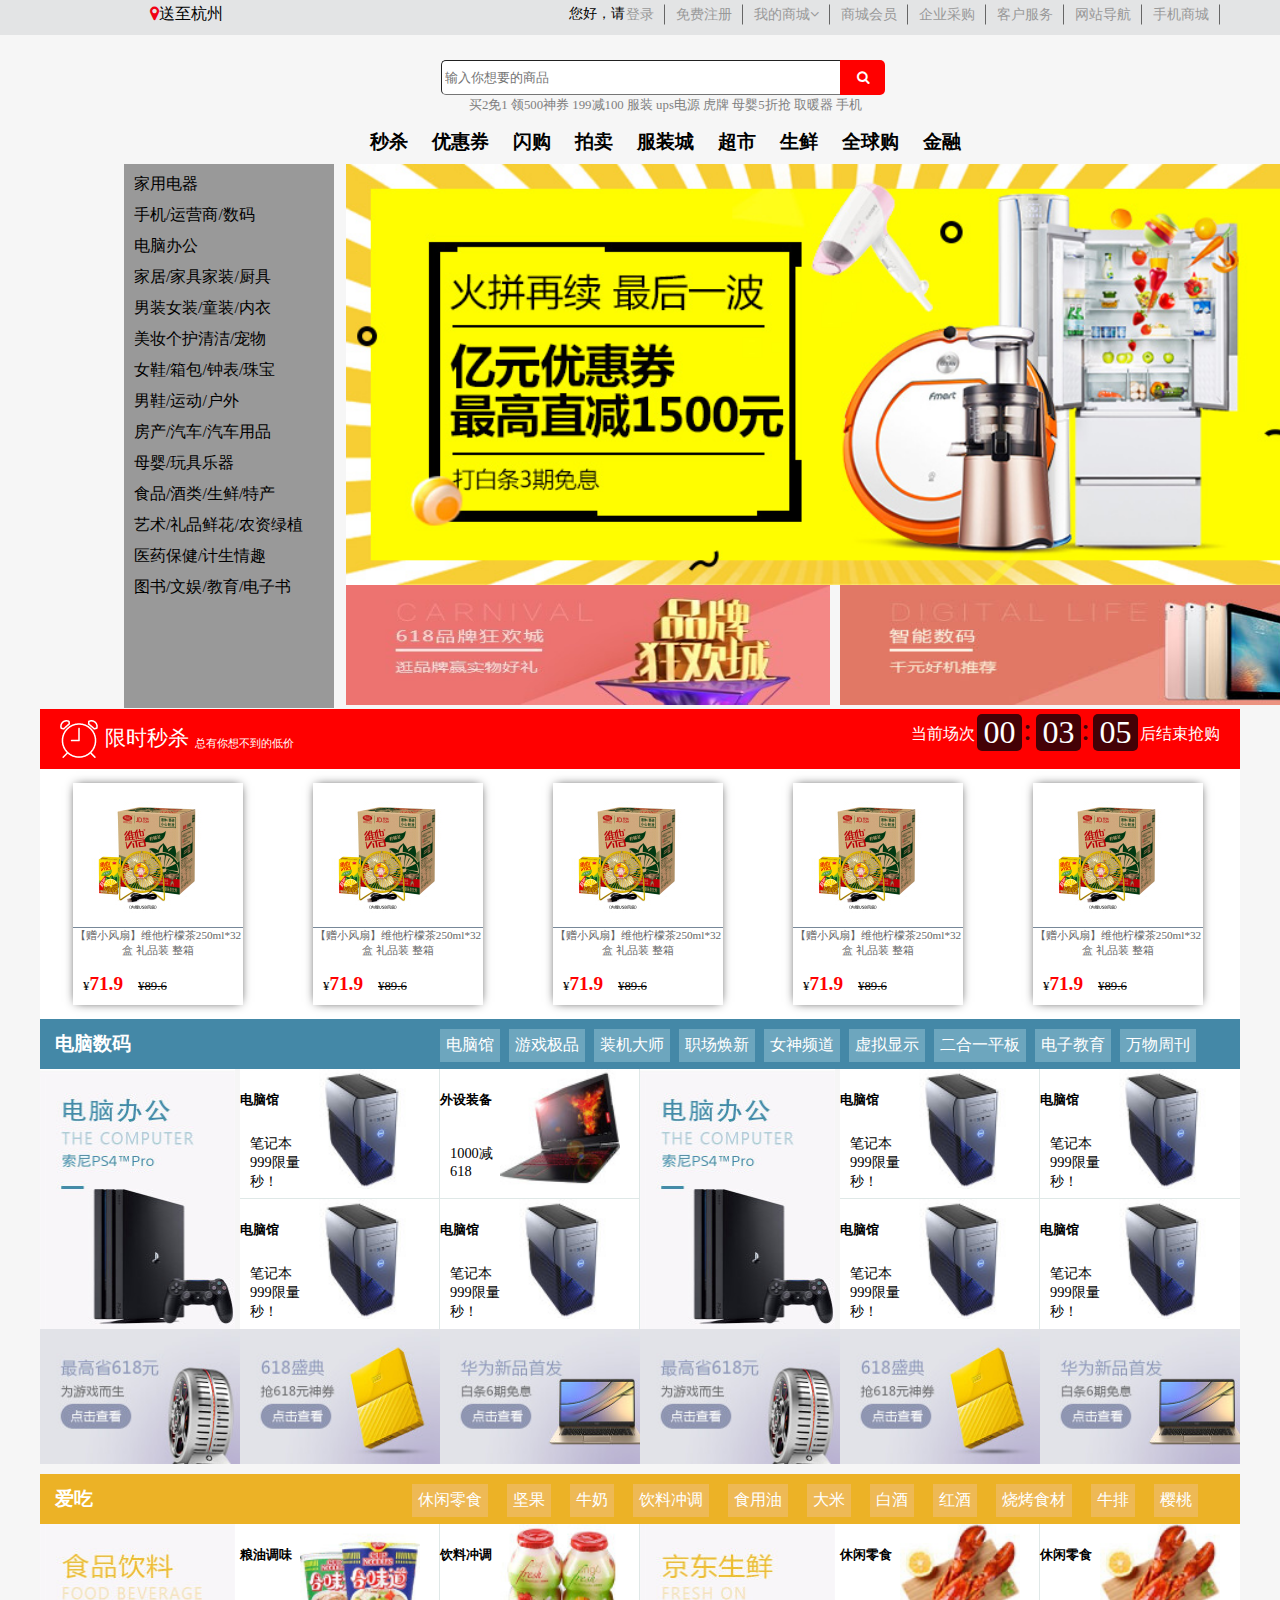
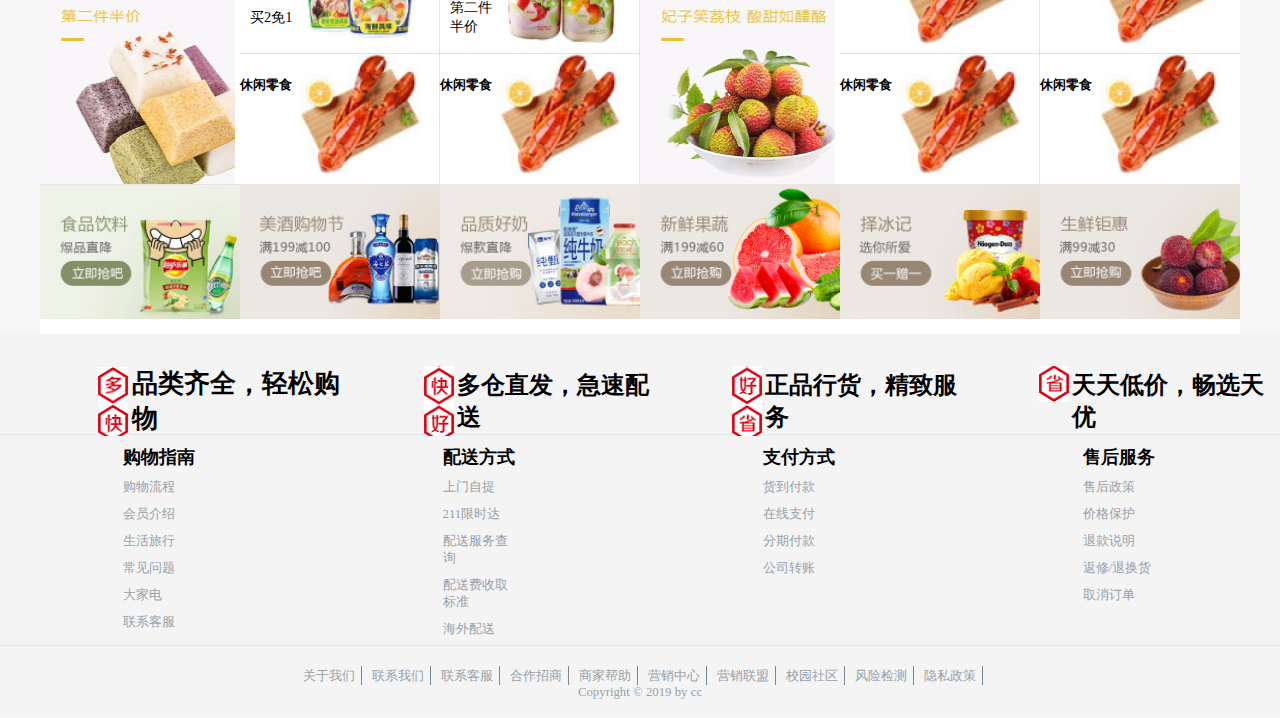
<file: myStore/index.html>
<!DOCTYPE html>
<html lang="en">

<head>
    <meta charset="UTF-8">
    <meta name="viewport" content="width=device-width, initial-scale=1.0">
    <title>首页</title>
    <link rel="stylesheet" href="./css/index.css">
    <link rel="stylesheet" href="./css/font-awesome.min.css">

</head>

<body>
        <iframe MARGINWIDTH=0 MARGINHEIGHT=0 HSPACE=0 VSPACE=0 FRAMEBORDER=0 SCROLLING=no src="./head.html" width="100%"
            height="160px"></iframe>
    <aside>
        <ul>
            <li>家用电器
                <ul>
                    <li>电视&gt;超薄电视&nbsp;全面屏电视&nbsp;4K电视</li>
                    <li>空调&gt;中央空调&nbsp;变频空调&nbsp;4K电视</li>
                    <li>电视&gt;超薄电视&nbsp;全面屏电视&nbsp;4K电视</li>
                    <li>空调&gt;中央空调&nbsp;变频空调&nbsp;4K电视</li>
                    <li>电视&gt;超薄电视&nbsp;全面屏电视&nbsp;4K电视</li>
                    <li>空调&gt;中央空调&nbsp;变频空调&nbsp;4K电视</li>
                </ul>
            </li>
            <li>手机/运营商/数码
                <ul>
                    <li>手机&gt;超薄电视&nbsp;全面屏电视&nbsp;4K电视</li>
                    <li>运营商&gt;中央空调&nbsp;变频空调&nbsp;4K电视</li>
                    <li>手机&gt;超薄电视&nbsp;全面屏电视&nbsp;4K电视</li>
                    <li>运营商&gt;中央空调&nbsp;变频空调&nbsp;4K电视</li>
                    <li>手机&gt;超薄电视&nbsp;全面屏电视&nbsp;4K电视</li>
                    <li>运营商&gt;中央空调&nbsp;变频空调&nbsp;4K电视</li>
                </ul>
            </li>
            <li>电脑办公
                <ul>
                    <li>笔记本&gt;超薄电视&nbsp;全面屏电视&nbsp;4K电视</span></li>
                    <li>台式机&gt;中央空调变频空调&nbsp;4K电视</li>
                    <li>笔记本&gt;超薄电视&nbsp;全面屏电视&nbsp;4K电视</span></li>
                    <li>台式机&gt;中央空调变频空调&nbsp;4K电视</li>
                    <li>笔记本&gt;超薄电视&nbsp;全面屏电视&nbsp;4K电视</span></li>
                    <li>台式机&gt;中央空调变频空调&nbsp;4K电视</li>
                </ul>
            </li>
            <li>家居/家具家装/厨具
                <ul>
                    <li>手机&gt;超薄电视&nbsp;全面屏电视&nbsp;4K电视</li>
                    <li>运营商&gt;中央空调&nbsp;变频空调&nbsp;4K电视</li>
                    <li>手机&gt;超薄电视&nbsp;全面屏电视&nbsp;4K电视</li>
                    <li>运营商&gt;中央空调&nbsp;变频空调&nbsp;4K电视</li>
                    <li>手机&gt;超薄电视&nbsp;全面屏电视&nbsp;4K电视</li>
                    <li>运营商&gt;中央空调&nbsp;变频空调&nbsp;4K电视</li>
                </ul>
            </li>
            <li>男装女装/童装/内衣
                <ul>
                    <li>手机&gt;超薄电视&nbsp;全面屏电视&nbsp;4K电视</li>
                    <li>运营商&gt;中央空调&nbsp;变频空调&nbsp;4K电视</li>
                    <li>手机&gt;超薄电视&nbsp;全面屏电视&nbsp;4K电视</li>
                    <li>运营商&gt;中央空调&nbsp;变频空调&nbsp;4K电视</li>
                    <li>手机&gt;超薄电视&nbsp;全面屏电视&nbsp;4K电视</li>
                    <li>运营商&gt;中央空调&nbsp;变频空调&nbsp;4K电视</li>
                </ul>
            </li>
            <li>美妆个护清洁/宠物
                <ul>
                    <li>手机&gt;超薄电视&nbsp;全面屏电视&nbsp;4K电视</li>
                    <li>运营商&gt;中央空调&nbsp;变频空调&nbsp;4K电视</li>
                    <li>手机&gt;超薄电视&nbsp;全面屏电视&nbsp;4K电视</li>
                    <li>运营商&gt;中央空调&nbsp;变频空调&nbsp;4K电视</li>
                    <li>手机&gt;超薄电视&nbsp;全面屏电视&nbsp;4K电视</li>
                    <li>运营商&gt;中央空调&nbsp;变频空调&nbsp;4K电视</li>
                </ul>
            </li>
            <li>女鞋/箱包/钟表/珠宝</li>
            <li>男鞋/运动/户外</li>
            <li>房产/汽车/汽车用品</li>
            <li>母婴/玩具乐器</li>
            <li>食品/酒类/生鲜/特产</li>
            <li>艺术/礼品鲜花/农资绿植</li>
            <li>医药保健/计生情趣</li>
            <li>图书/文娱/教育/电子书</li>
        </ul>
    </aside>
    <article class="ads">
        <section class="big_pic">
           <img src="./images/1.jpg" alt="">
           <img src="./images/2.jpg" alt="">
           <img src="./images/3.jpg" alt="">
        </section>
        <section class="small_pic">
            <img src="./images/nav_showimg1.jpg" alt="">
        </section>
        <section class="small_pic">
            <img src="./images/nav_showimg2.jpg" alt="">
        </section>
    </article>

    <article class="snap">
        <section class="sec_kill">
            <img src="./images/clock.png" alt="">
            <span>限时秒杀</span>
            <span>总有你想不到的低价</span>
            <span>当前场次</span>
            <span>后结束抢购</span>
            <span>00</span>
            <span>:</span>
            <span>03</span>
            <span>:</span>
            <span>05</span>
            
        </section>
        <section class="snap_goods">
            <img src="./images/seckill-item1.jpg" alt="">
            <p>【赠小风扇】维他柠檬茶250ml*32盒 礼品装 整箱</p>
            <p>&yen;<span>71.9</span></p><del>&yen;89.6</del>
        </section>
        <section class="snap_goods">
            <img src="./images/seckill-item1.jpg" alt="">
            <p>【赠小风扇】维他柠檬茶250ml*32盒 礼品装 整箱</p>
            <p>&yen;<span>71.9</span></p><del>&yen;89.6</del>
        </section>
        <section class="snap_goods">
            <img src="./images/seckill-item1.jpg" alt="">
            <p>【赠小风扇】维他柠檬茶250ml*32盒 礼品装 整箱</p>
            <p>&yen;<span>71.9</span></p><del>&yen;89.6</del>
        </section>
        <section class="snap_goods">
            <img src="./images/seckill-item1.jpg" alt="">
            <p>【赠小风扇】维他柠檬茶250ml*32盒 礼品装 整箱</p>
            <p>&yen;<span>71.9</span></p><del>&yen;89.6</del>
        </section>
        <section class="snap_goods">
            <img src="./images/seckill-item1.jpg" alt="">
            <p>【赠小风扇】维他柠檬茶250ml*32盒 礼品装 整箱</p>
            <p>&yen;<span>71.9</span></p><del>&yen;89.6</del>
        </section>
    </article>
    <article class="digital">
        <section class="dig_titl">
            <h3>电脑数码</h3>
            <span>电脑馆</span>
            <span>游戏极品</span>
            <span>装机大师</span>
            <span>职场焕新</span>
            <span>女神频道</span>
            <span>虚拟显示</span>
            <span>二合一平板</span>
            <span>电子教育</span>
            <span>万物周刊</span>
        </section>
        <section class="dig_goods_l">
            <img src="./images/item-computer-1.jpg" alt="">
            <div>
                <h5>电脑馆</h5>
                <img src="./images/item-computer-1-3.jpg" alt="" class="right">
                <span>笔记本999限量秒！</span>
            </div>
            <div>
                <h5>外设装备</h5>
                <img src="./images/item-computer-2.jpg" alt="" class="right">
                <span>1000减618</span>
            </div>
            <img src="./images/item-computer-1.jpg" alt="">
            <div>
                <h5>电脑馆</h5>
                <img src="./images/item-computer-1-3.jpg" alt="" class="right">
                <span>笔记本999限量秒！</span>
            </div>
            <div>
                <h5>电脑馆</h5>
                <img src="./images/item-computer-1-3.jpg" alt="" class="right">
                <span>笔记本999限量秒！</span>
            </div>
            <div>
                <h5>电脑馆</h5>
                <img src="./images/item-computer-1-3.jpg" alt="" class="right">
                <span>笔记本999限量秒！</span>
            </div>
            <div>
                <h5>电脑馆</h5>
                <img src="./images/item-computer-1-3.jpg" alt="" class="right">
                <span>笔记本999限量秒！</span>
            </div>
            <div>
                <h5>电脑馆</h5>
                <img src="./images/item-computer-1-3.jpg" alt="" class="right">
                <span>笔记本999限量秒！</span>
            </div>
            <div>
                <h5>电脑馆</h5>
                <img src="./images/item-computer-1-3.jpg" alt="" class="right">
                <span>笔记本999限量秒！</span>
            </div>
            <img src="./images/item-computer-1-6.jpg" alt="">
            <img src="./images/item-computer-1-7.jpg" alt="">
            <img src="./images/item-computer-1-8.jpg" alt="">
            <img src="./images/item-computer-1-6.jpg" alt="">
            <img src="./images/item-computer-1-7.jpg" alt="">
            <img src="./images/item-computer-1-8.jpg" alt="">
        </section>
    </article>
    <article class="digital" id="loveEat">
        <section class="dig_titl" id="eat">
            <h3>爱吃</h3>
            <span>休闲零食</span>
            <span>坚果</span>
            <span>牛奶</span>
            <span>饮料冲调</span>
            <span>食用油</span>
            <span>大米</span>
            <span>白酒</span>
            <span>红酒</span>
            <span>烧烤食材</span>
            <span>牛排</span>
            <span>樱桃</span>
        </section>
        <section class="dig_goods_l">
            <img src="./images/item-eat-1-1.jpg" alt="">
            <div>
                <h5>粮油调味</h5>
                <img src="./images/item-eat-1-2.jpg" alt="" class="right">
                <span>买2免1</span>
            </div>
            <div>
                <h5>饮料冲调</h5>
                <img src="./images/item-eat-1-3.jpg" alt="" class="right">
                <span>第二件半价</span>
            </div>
            <img src="./images/item-eat-2-1.jpg" alt="">
            <div>
                <h5>休闲零食</h5>
                <img src="./images/item-eat-2-2.jpg" alt="" class="right">
            </div>
            <div>
                <h5>休闲零食</h5>
                <img src="./images/item-eat-2-2.jpg" alt="" class="right">
                
            </div>
            <div>
                <h5>休闲零食</h5>
                <img src="./images/item-eat-2-2.jpg" alt="" class="right">
                
            </div>
            <div>
                <h5>休闲零食</h5>
                <img src="./images/item-eat-2-2.jpg" alt="" class="right">
                
            </div>
            <div>
                <h5>休闲零食</h5>
                <img src="./images/item-eat-2-2.jpg" alt="" class="right">
               
            </div>
            <div>
                <h5>休闲零食</h5>
                <img src="./images/item-eat-2-2.jpg" alt="" class="right">
                
            </div>
            <img src="./images/item-eat-1-6.jpg" alt="">
            <img src="./images/item-eat-1-7.jpg" alt="">
            <img src="./images/item-eat-1-8.jpg" alt="">
            <img src="./images/item-eat-2-6.jpg" alt="">
            <img src="./images/item-eat-2-7.jpg" alt="">
            <img src="./images/item-eat-2-8.jpg" alt="">
        </section>
    </article>
    <div class="footer">
        <iframe MARGINWIDTH=0 MARGINHEIGHT=0 HSPACE=0 VSPACE=0 FRAMEBORDER=0 SCROLLING=no src="./footer.html"
            width="100%" height="380px"></iframe>
    </div>
</body>

</html>
</file>
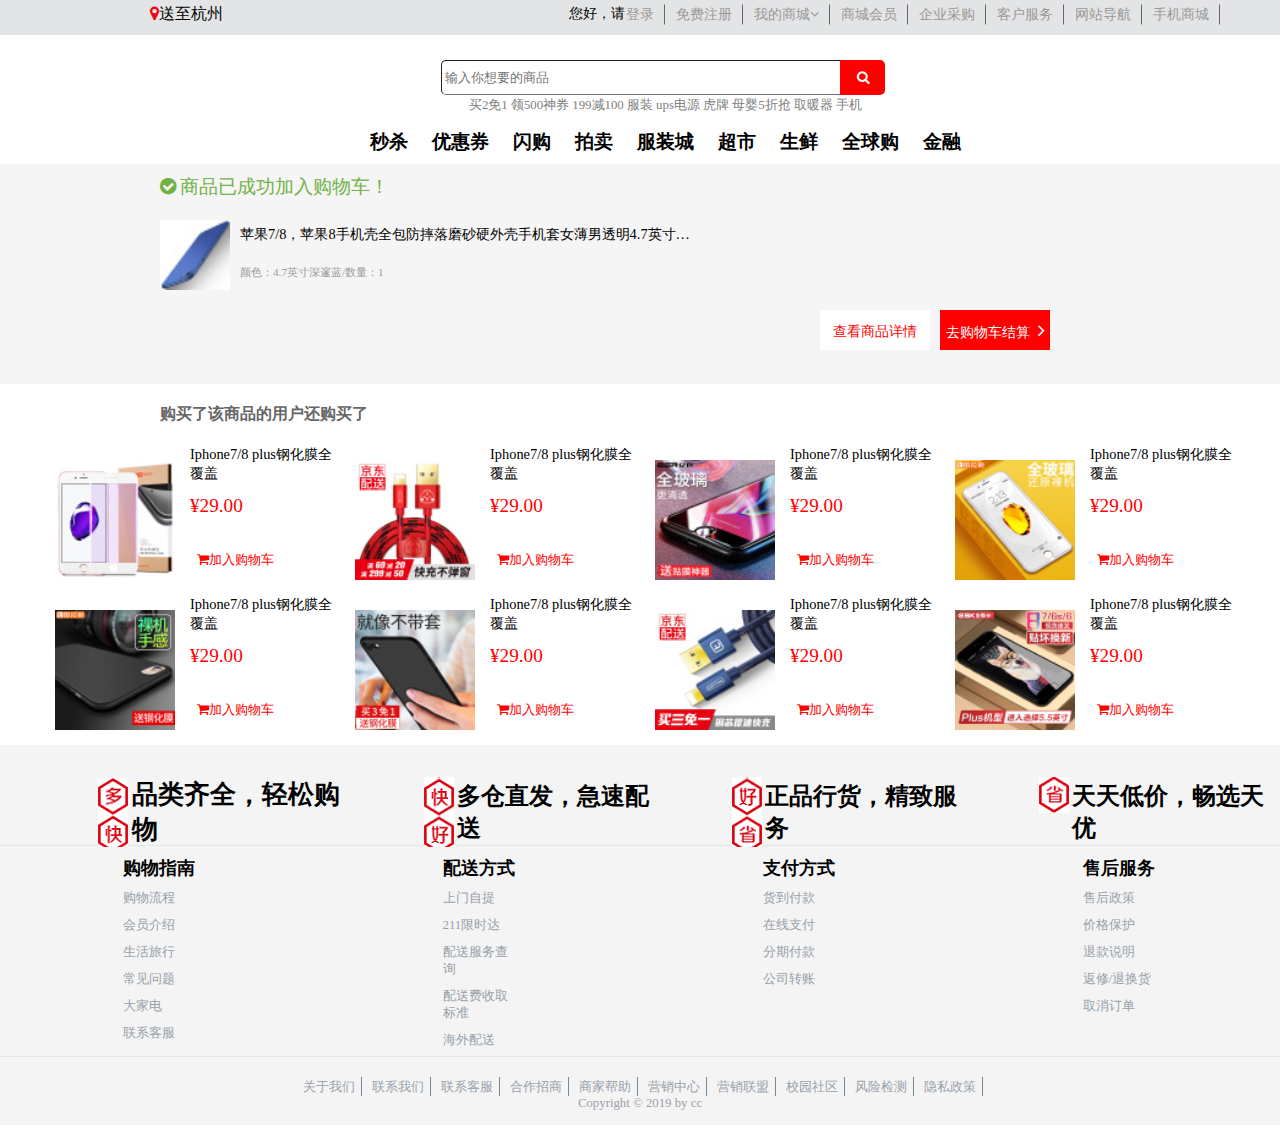
<file: myStore/cart.html>
<!DOCTYPE html>
<html lang="en">

<head>
    <meta charset="UTF-8">
    <meta name="viewport" content="width=device-width, initial-scale=1.0">
    <title>购物车</title>
    <link rel="stylesheet" href="./css/cart.css">
    <link rel="stylesheet" href="./css/font-awesome.min.css">
</head>

<body>
    <iframe MARGINWIDTH=0 MARGINHEIGHT=0 HSPACE=0 VSPACE=0 FRAMEBORDER=0 SCROLLING=no src="./head.html" width="100%"
            height="160px"></iframe>
    <article>
        <section class="success">
            <p>
                <i class="fa fa-check-circle"></i>
                <span>商品已成功加入购物车！</span>
            </p>

            <div>
                <img src="./images/search/1.jpg" alt="">
                <span>苹果7/8，苹果8手机壳全包防摔落磨砂硬外壳手机套女薄男透明4.7英寸-深邃蓝</span>
                <span>颜色：4.7英寸深邃蓝/数量：1</span>
            </div>
            <div class="settlement">
                <a href="./details.html">
                    <button class="details">查看商品详情</button>
                </a>
                <a href="./onlinePay.html"><button class="pay">去购物车结算<i class="fa fa-angle-right fa-2x"></i></button></a>
            </div>
        </section>
        <section class="cart_ads">
            <p>购买了该商品的用户还购买了</p>
            <div class="goods">
                <div>
                    <img src="./images/other_buy/1.jpg" alt="">
                    <span>Iphone7/8 plus钢化膜全覆盖</span>
                    <span>&yen;29.00</span>
                    <button><i class="fa fa-shopping-cart"></i>加入购物车</button>
                </div>
                <div>
                    <img src="./images/other_buy/2.jpg" alt="">
                    <span>Iphone7/8 plus钢化膜全覆盖</span>
                    <span>&yen;29.00</span>
                    <button><i class="fa fa-shopping-cart"></i>加入购物车</button>
                </div>
                <div>
                    <img src="./images/other_buy/3.jpg" alt="">
                    <span>Iphone7/8 plus钢化膜全覆盖</span>
                    <span>&yen;29.00</span>
                    <button><i class="fa fa-shopping-cart"></i>加入购物车</button>
                </div>
                <div>
                    <img src="./images/other_buy/4.jpg" alt="">
                    <span>Iphone7/8 plus钢化膜全覆盖</span>
                    <span>&yen;29.00</span>
                    <button><i class="fa fa-shopping-cart"></i>加入购物车</button>
                </div>
                <div>
                    <img src="./images/other_buy/5.jpg" alt="">
                    <span>Iphone7/8 plus钢化膜全覆盖</span>
                    <span>&yen;29.00</span>
                    <button><i class="fa fa-shopping-cart"></i>加入购物车</button>
                </div>
                <div>
                    <img src="./images/other_buy/6.jpg" alt="">
                    <span>Iphone7/8 plus钢化膜全覆盖</span>
                    <span>&yen;29.00</span>
                    <button><i class="fa fa-shopping-cart"></i>加入购物车</button>
                </div>
                <div>
                    <img src="./images/other_buy/7.jpg" alt="">
                    <span>Iphone7/8 plus钢化膜全覆盖</span>
                    <span>&yen;29.00</span>
                    <button><i class="fa fa-shopping-cart"></i>加入购物车</button>
                </div>
                <div>
                    <img src="./images/other_buy/8.jpg" alt="">
                    <span>Iphone7/8 plus钢化膜全覆盖</span>
                    <span>&yen;29.00</span>
                    <button><i class="fa fa-shopping-cart"></i>加入购物车</button>
                </div>
            </div>
        </section>
    </article>
    <div class="footer">
        <iframe MARGINWIDTH=0 MARGINHEIGHT=0 HSPACE=0 VSPACE=0 FRAMEBORDER=0 SCROLLING=no src="./footer.html"
            width="100%" height="380px"></iframe>
    </div>
</body>

</html>
</file>
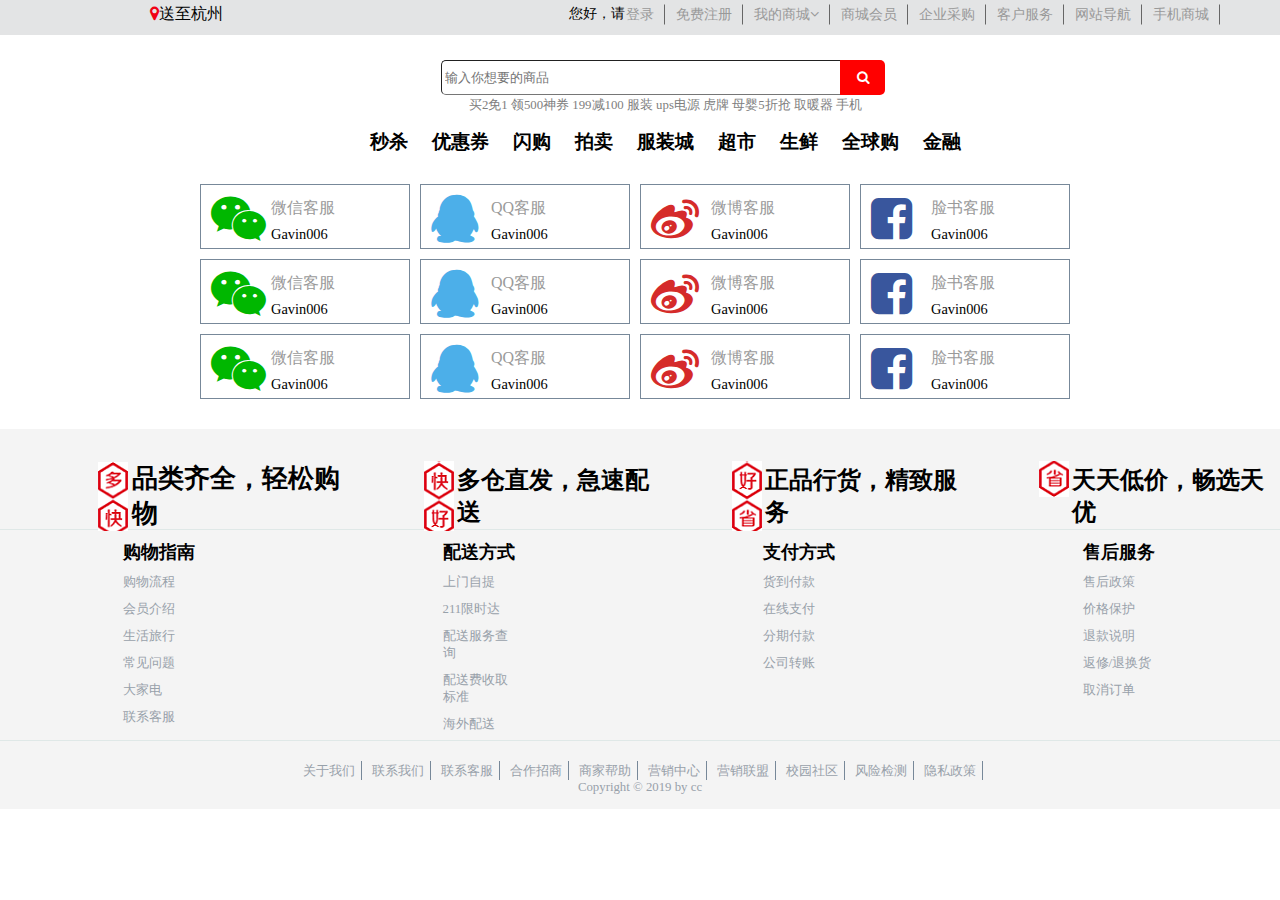
<file: myStore/CustomerService.html>
<!DOCTYPE html>
<html lang="en">
<head>
    <meta charset="UTF-8">
    <meta name="viewport" content="width=device-width, initial-scale=1.0">
    <title>客户服务</title>
    <link rel="stylesheet" href="./css/customerServise.css">
    <link rel="stylesheet" href="./css/font-awesome.min.css">
</head>
<body>
    <iframe MARGINWIDTH=0 MARGINHEIGHT=0 HSPACE=0 VSPACE=0 FRAMEBORDER=0 SCROLLING=no src="./head.html" width="100%"
            height="160px"></iframe>
    <article>
        <section>
            <i class="fa fa-weixin fa-3x"></i>
            <span>微信客服</span>
            <span>Gavin006</span>
        </section>
        <section>
            <i class="fa fa-qq fa-3x"></i>
            <span>QQ客服</span>
            <span>Gavin006</span>
        </section>
        <section>
            <i class="fa fa-weibo fa-3x"></i>
            <span>微博客服</span>
            <span>Gavin006</span>
        </section>
        <section>
            <i class="fa fa-facebook-square fa-3x"></i>
            <span>脸书客服</span>
            <span>Gavin006</span>
        </section>
        <section>
            <i class="fa fa-weixin fa-3x"></i>
            <span>微信客服</span>
            <span>Gavin006</span>
        </section>
        <section>
            <i class="fa fa-qq fa-3x"></i>
            <span>QQ客服</span>
            <span>Gavin006</span>
        </section>
        <section>
            <i class="fa fa-weibo fa-3x"></i>
            <span>微博客服</span>
            <span>Gavin006</span>
        </section>
        <section>
            <i class="fa fa-facebook-square fa-3x"></i>
            <span>脸书客服</span>
            <span>Gavin006</span>
        </section>
        <section>
            <i class="fa fa-weixin fa-3x"></i>
            <span>微信客服</span>
            <span>Gavin006</span>
        </section>
        <section>
            <i class="fa fa-qq fa-3x"></i>
            <span>QQ客服</span>
            <span>Gavin006</span>
        </section>
        <section>
            <i class="fa fa-weibo fa-3x"></i>
            <span>微博客服</span>
            <span>Gavin006</span>
        </section>
        <section>
            <i class="fa fa-facebook-square fa-3x"></i>
            <span>脸书客服</span>
            <span>Gavin006</span>
        </section>
    </article>
    <div class="footer">
        <iframe MARGINWIDTH=0 MARGINHEIGHT=0 HSPACE=0 VSPACE=0 FRAMEBORDER=0 SCROLLING=no src="./footer.html" width="100%"  height="380px"></iframe>
    </div>
</body>
</html>
</file>
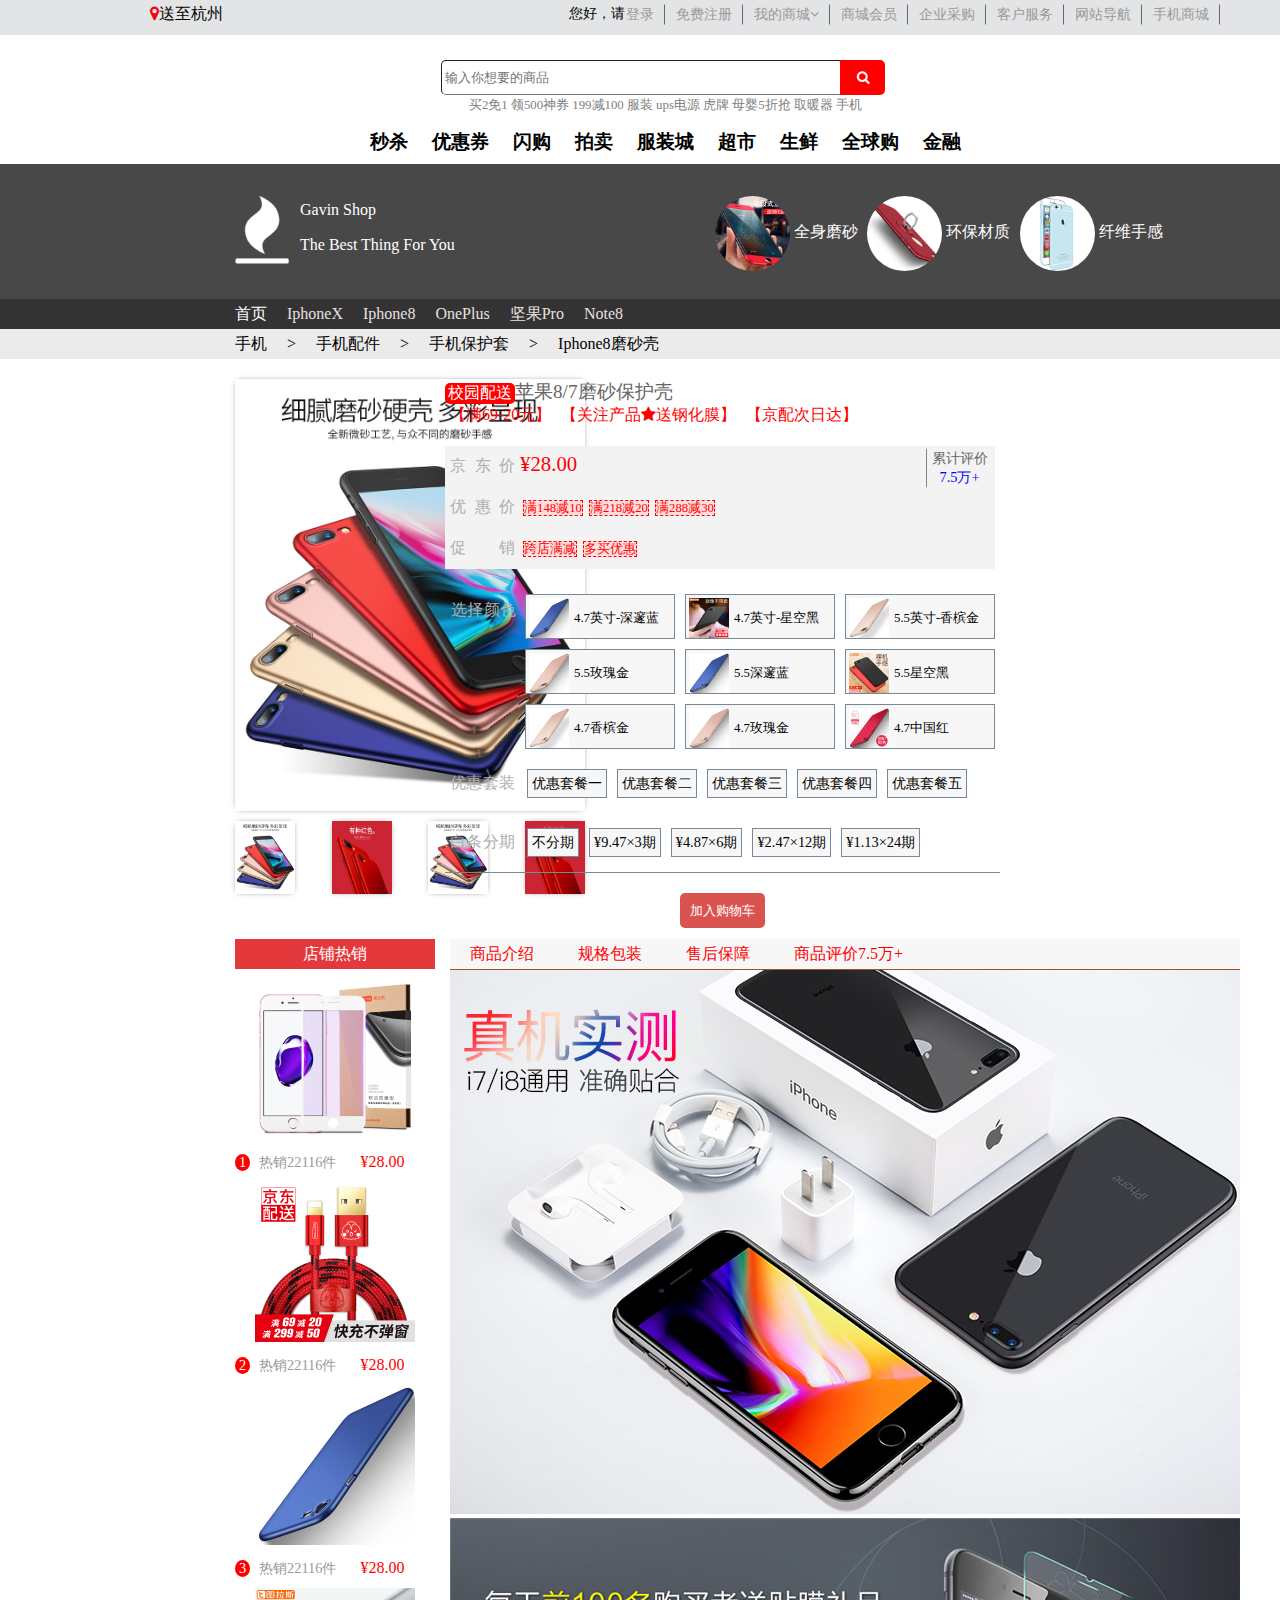
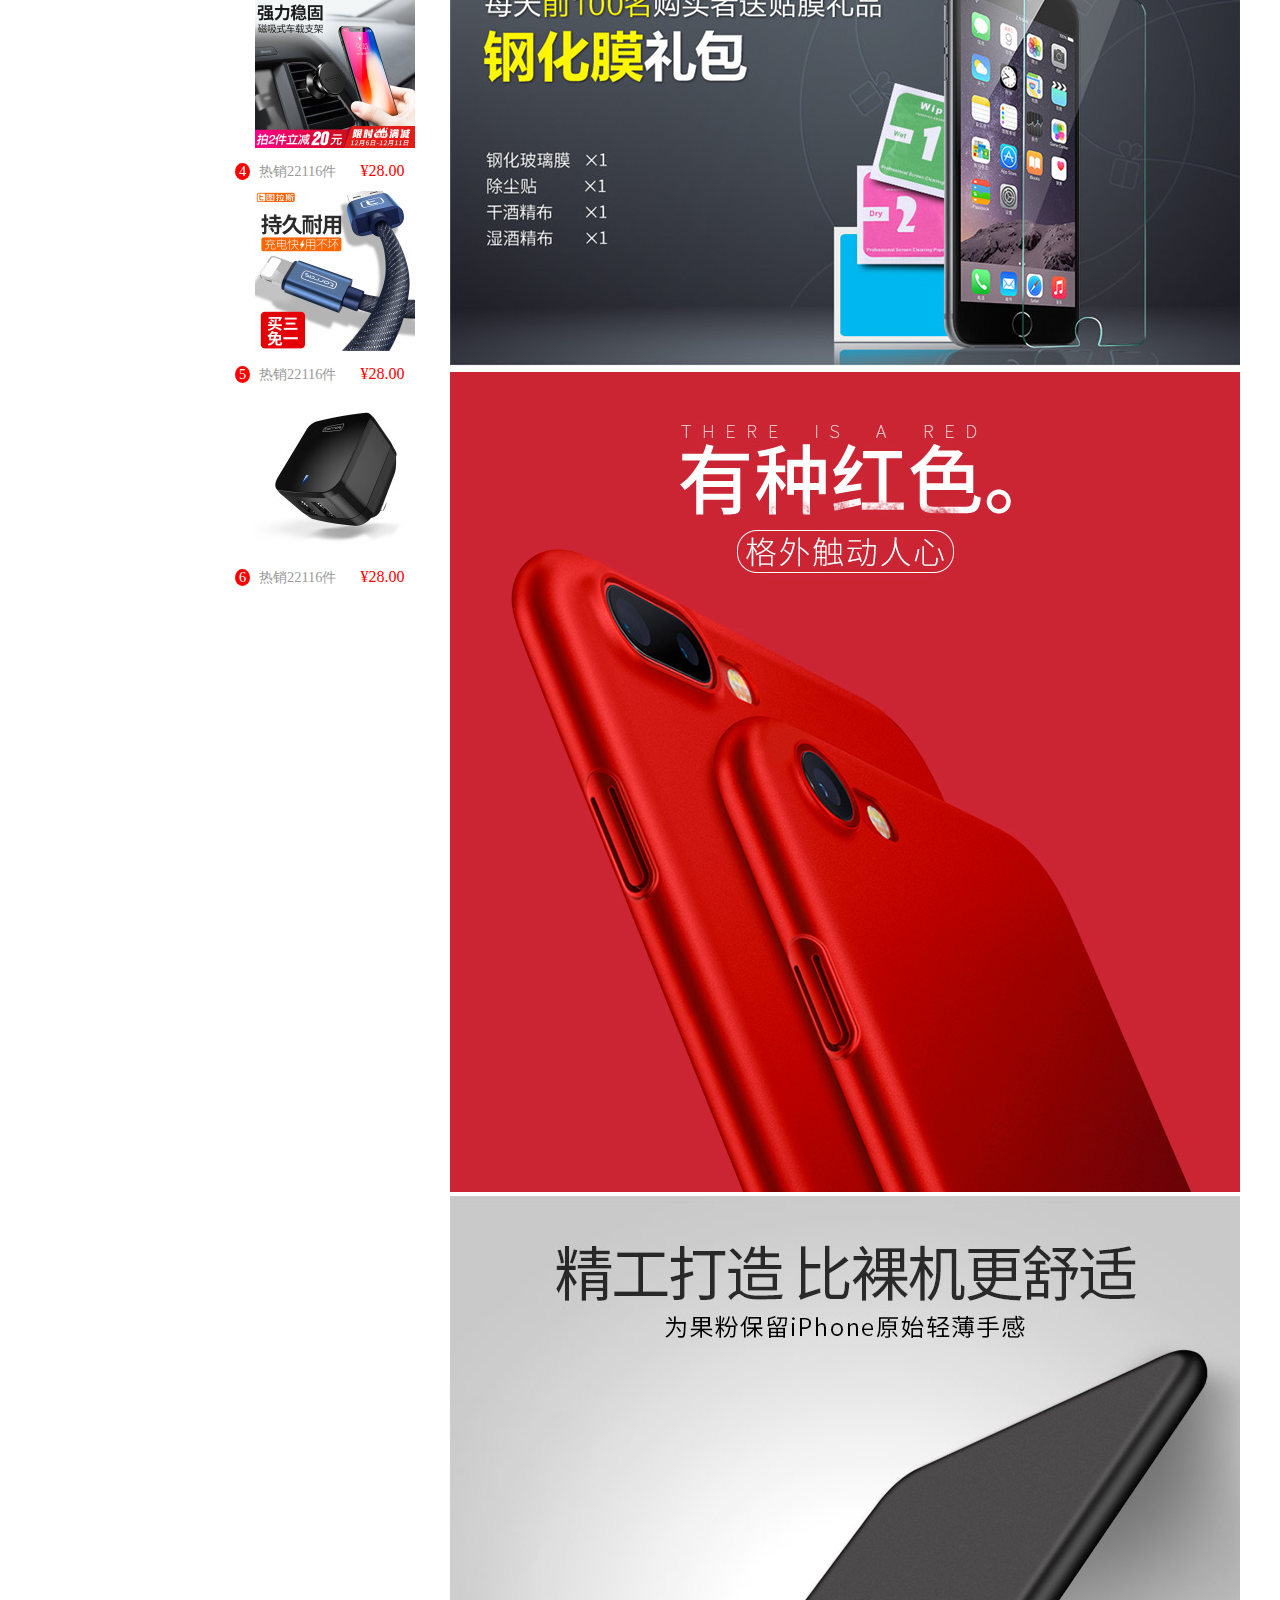
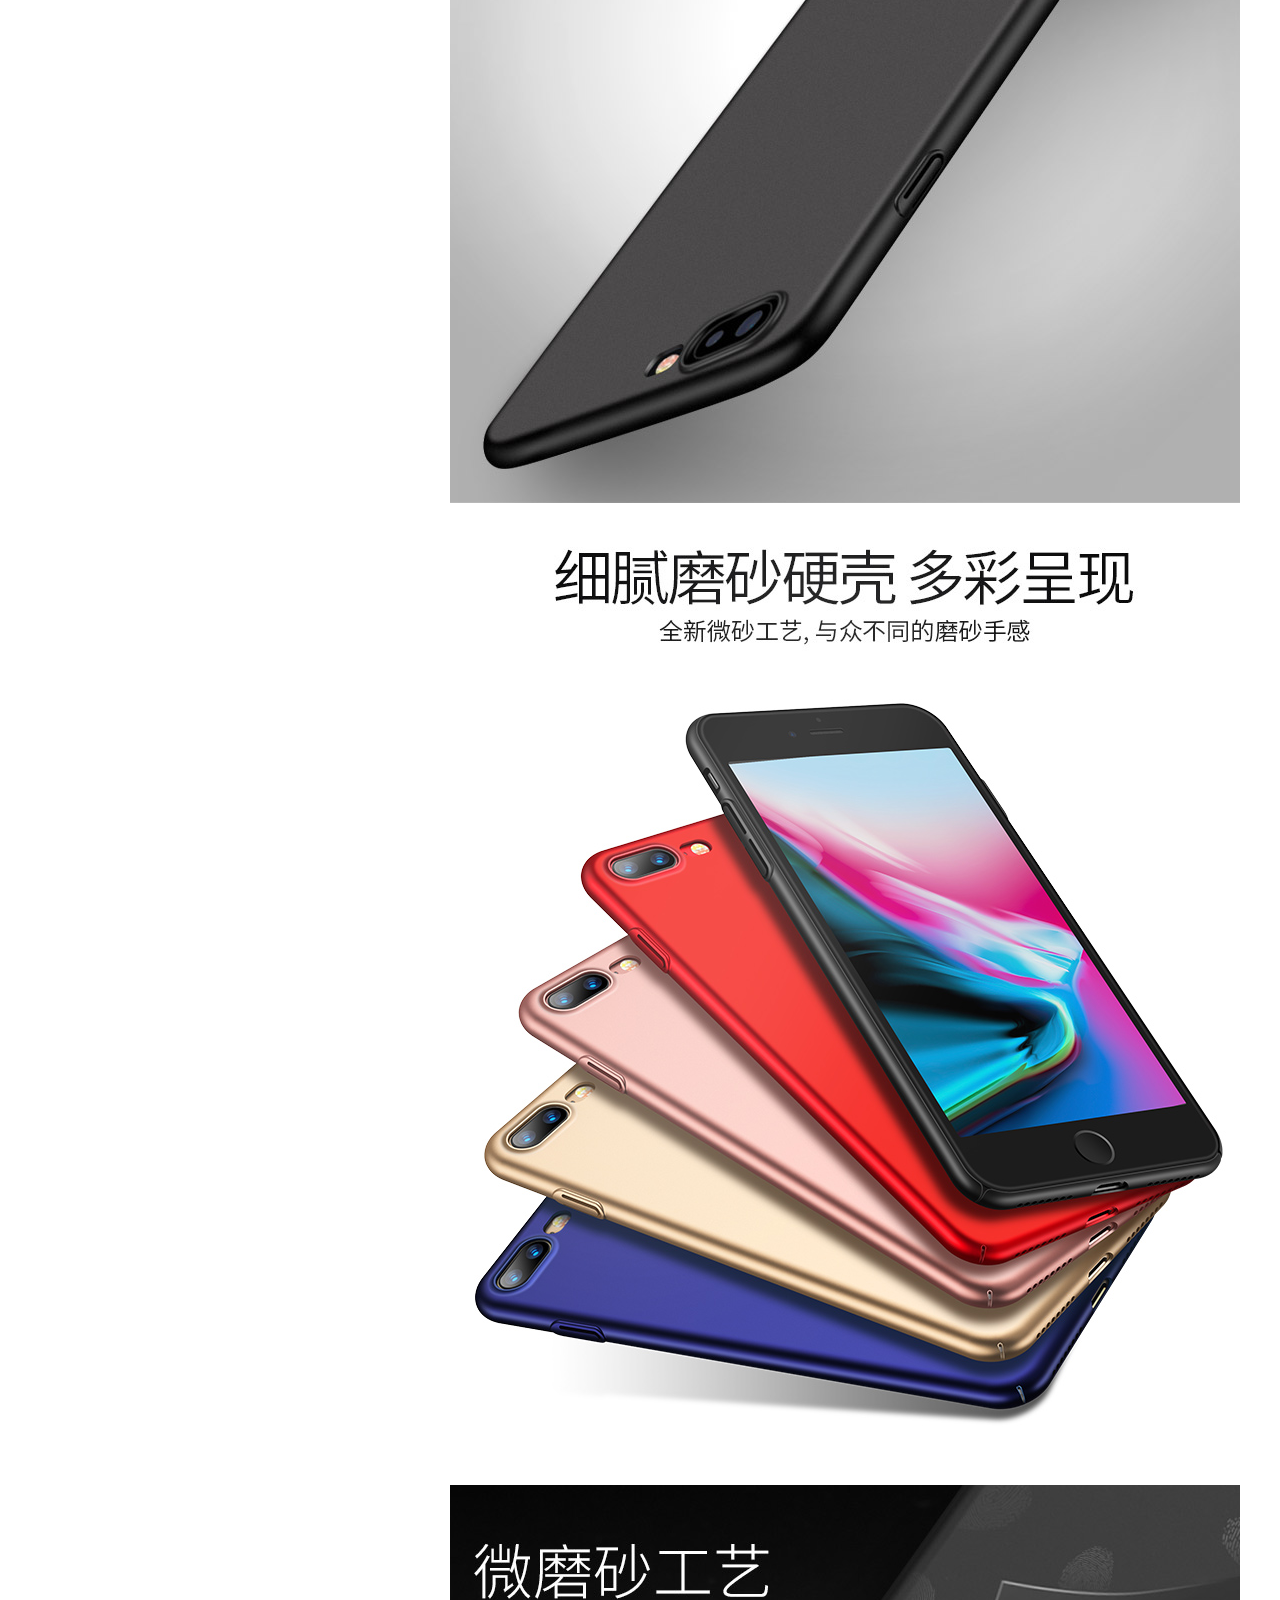
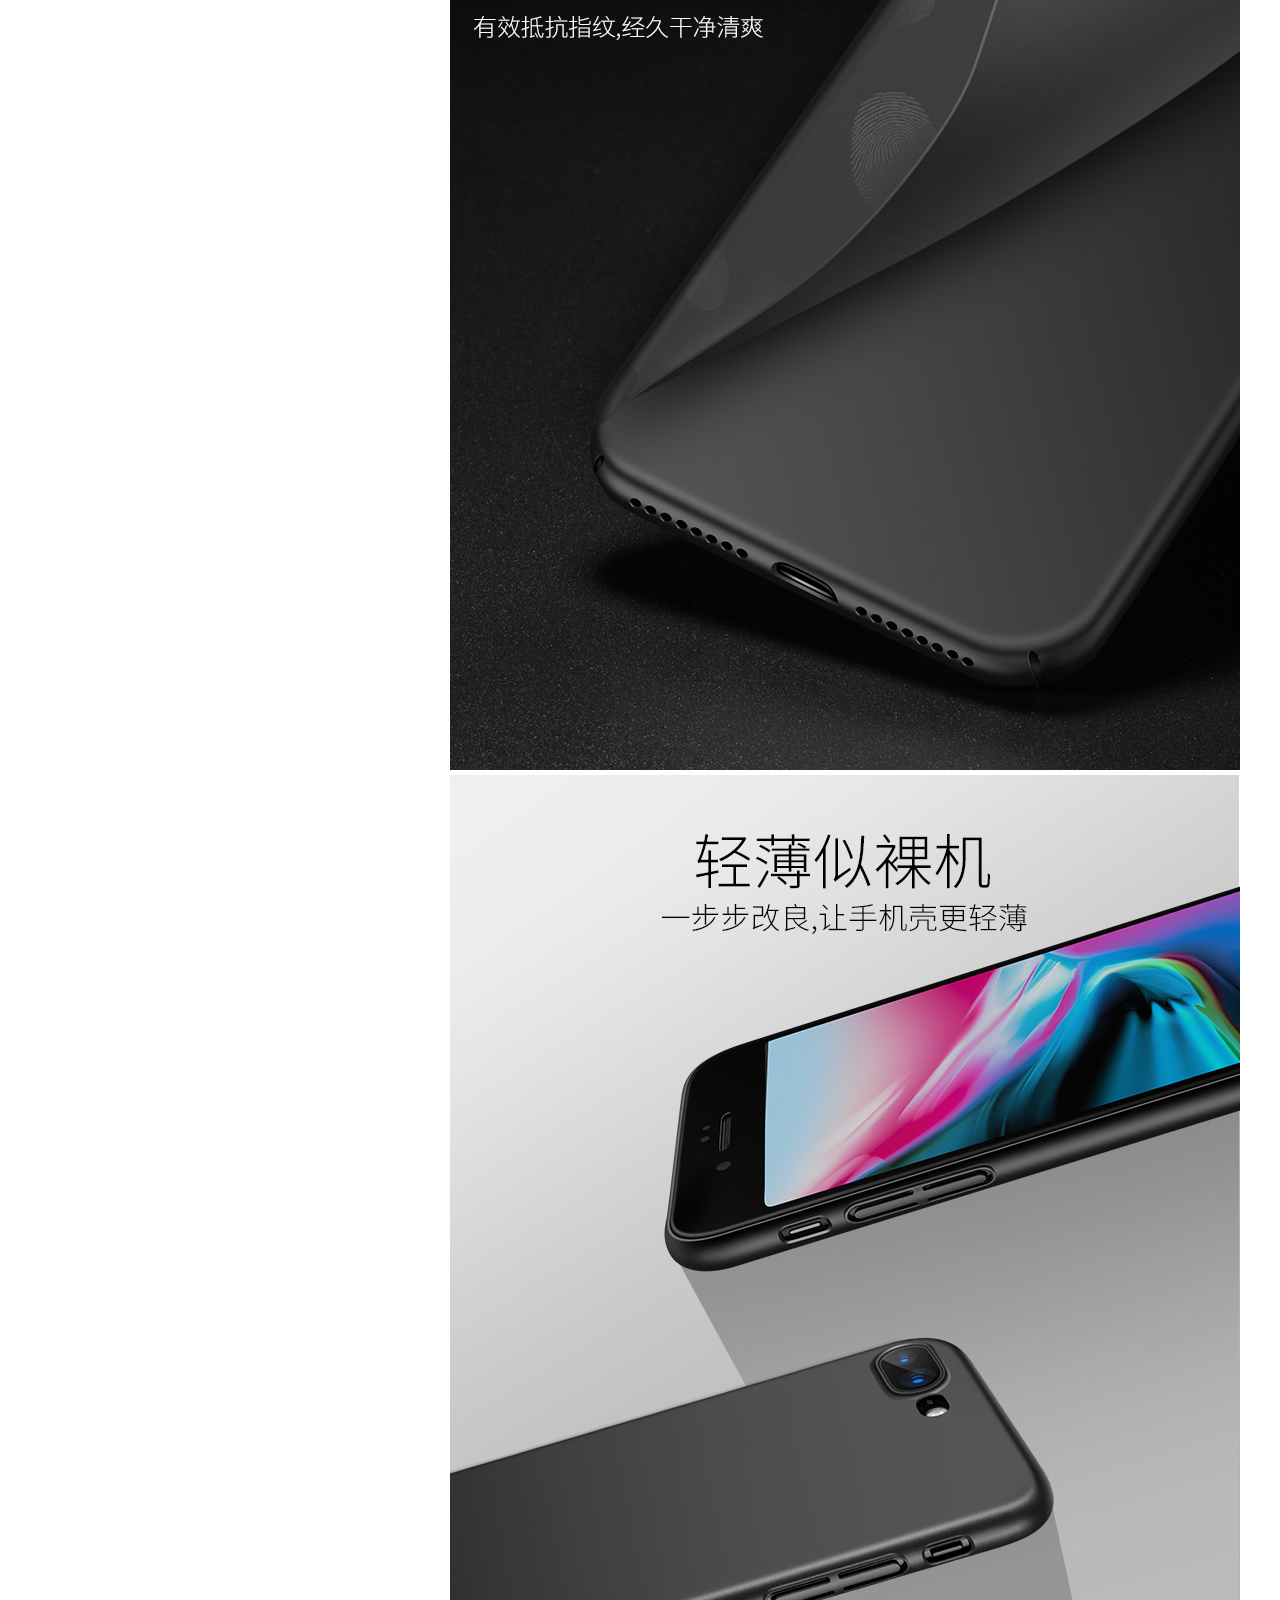
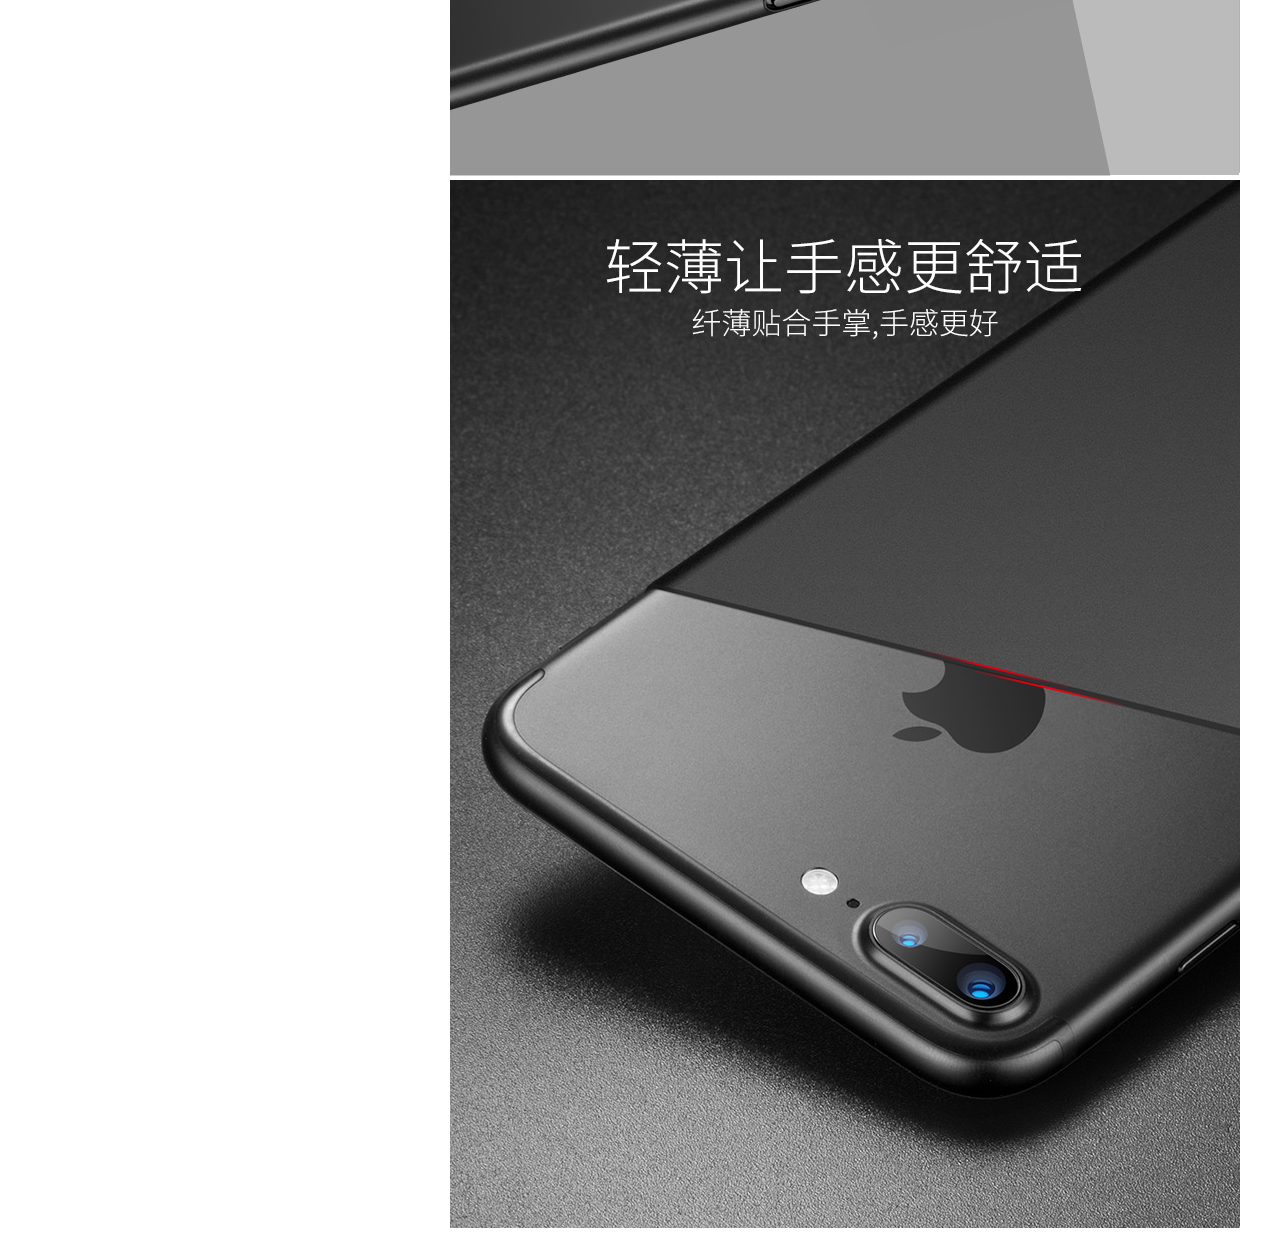
<file: myStore/details.html>
<!DOCTYPE html>
<html lang="en">

<head>
    <meta charset="UTF-8">
    <meta name="viewport" content="width=device-width, initial-scale=1.0">
    <title>商品详情</title>
    <link rel="stylesheet" href="./css/details.css">
    <link rel="stylesheet" href="./css/font-awesome.min.css">
</head>

<body>
    <iframe MARGINWIDTH=0 MARGINHEIGHT=0 HSPACE=0 VSPACE=0 FRAMEBORDER=0 SCROLLING=no src="./head.html" width="100%"
            height="160px"></iframe>
    <section class="title">
        <div class="logo">
            <img src="./images/detail/detail_logo.png" alt="">
            <span>gavin shop </span>
            <span>the best thing for you</span>
        </div>
        <div class="title_ads">
            <img src="./images/search/item-show-3.jpg" alt="">
            <p>纤维手感</p>
        </div>
        <div class="title_ads">
            <img src="./images/search/item-show-2.jpg" alt="">
            <p>环保材质</p>
        </div>
        <div class="title_ads">
            <img src="./images/search/item-show-1.jpg" alt="">
            <p>全身磨砂</p>
        </div>
    </section>
    <div class="nav">
        <ul>
            <li><a href="./index.html">首页</a></li>
            <li>IphoneX</li>
            <li>Iphone8</li>
            <li>OnePlus</li>
            <li>坚果Pro</li>
            <li>Note8</li>
        </ul>
    </div>
    <div class="nav" id="url">
        <ul>
            <li>手机</li>
            <li>&gt;</li>
            <li>手机配件</li>
            <li>&gt;</li>
            <li>手机保护套</li>
            <li>&gt;</li>
            <li>Iphone8磨砂壳</li>
        </ul>
    </div>
    <article>
        <section class="aside">
            <img src="./images/detail/5.jpg" alt="">
            <img src="./images/detail/5.jpg" alt="">
            <img src="./images/detail/3.jpg" alt="">
            <img src="./images/detail/5.jpg" alt="">
            <img src="./images/detail/3.jpg" alt="">
        </section>
        <section class="details">
            <p><span>校园配送</span>苹果8/7磨砂保护壳</p>
            <span>【满69-20元】</span><span>【关注产品<i class="fa fa-star"></i>送钢化膜】</span><span>【京配次日达】</span>
            <section class="price">
                <p><span id="justify">京东价</span><span>&yen;28.00</span></p>
                <p class="dashed"><span
                        id="justify">优惠价</span><span>满148减10</span><span>满218减20</span><span>满288减30</span></p>
                <p class="dashed"><span id="justify">促销</span><span>跨店满减</span><span>多买优惠</span></p>
                <div class="evaluate">
                    <p>累计评价</p>
                    <span>7.5万+</span>
                </div>
            </section>
            <div class="select_color">
                <span id="justify">选择颜色</span>
                <div>
                    <img src="./images/search/1.jpg" alt="">
                    <span>4.7英寸-深邃蓝</span>
                </div>
                <div>
                    <img src="./images/search/2.jpg" alt="">
                    <span>4.7英寸-星空黑</span>
                </div>
                <div>
                    <img src="./images/search/3.jpg" alt="">
                    <span>5.5英寸-香槟金</span>
                </div>
                <div>
                    <img src="./images/search/4.jpg" alt="">
                    <span>5.5玫瑰金</span>
                </div>
                <div>
                    <img src="./images/search/5.jpg" alt="">
                    <span>5.5深邃蓝</span>
                </div>
                <div>
                    <img src="./images/search/6.jpg" alt="">
                    <span>5.5星空黑</span>
                </div>
                <div>
                    <img src="./images/search/7.jpg" alt="">
                    <span>4.7香槟金</span>
                </div>
                <div>
                    <img src="./images/search/8.jpg" alt="">
                    <span>4.7玫瑰金</span>
                </div>
                <div>
                    <img src="./images/search/9.jpg" alt="">
                    <span>4.7中国红</span>
                </div>
            </div>
            <div class="pre">
                <span id="justify">优惠套装</span>
                <span>优惠套餐一</span>
                <span>优惠套餐二</span>
                <span>优惠套餐三</span>
                <span>优惠套餐四</span>
                <span>优惠套餐五</span>
            </div>
            <div class="fq">
                <span id="justify">白条分期</span>
                <span>不分期</span>
                <span>&yen;9.47×3期</span>
                <span>&yen;4.87×6期</span>
                <span>&yen;2.47×12期</span>
                <span>&yen;1.13×24期</span>
            </div>
            <div class="cart">
                <a href="./cart.html"><button>加入购物车</button></a>
            </div>
        </section>
    </article>
    <article class="goods_detail">
        <aside class="sell">
            <p>店铺热销</p>
            <div>
                <img src="./images/sidebar/1.jpg" alt="">
                <span>1</span>
                <span>热销22116件</span>
                <span>&yen;28.00</span>
            </div>
            <div>
                <img src="./images/sidebar/2.jpg" alt="">
                <span>2</span>
                <span>热销22116件</span>
                <span>&yen;28.00</span>
            </div>
            <div>
                <img src="./images/sidebar/3.jpg" alt="">
                <span>3</span>
                <span>热销22116件</span>
                <span>&yen;28.00</span>
            </div>
            <div>
                <img src="./images/sidebar/4.jpg" alt="">
                <span>4</span>
                <span>热销22116件</span>
                <span>&yen;28.00</span>
            </div>
            <div>
                <img src="./images/sidebar/5.jpg" alt="">
                <span>5</span>
                <span>热销22116件</span>
                <span>&yen;28.00</span>
            </div>
            <div>
                <img src="./images/sidebar/6.jpg" alt="">
                <span>6</span>
                <span>热销22116件</span>
                <span>&yen;28.00</span>
            </div>
        </aside>
        <section class="content">
            <p>
                <span>商品介绍</span>
                <span>规格包装</span>
                <span>售后保障</span>
                <span>商品评价7.5万+</span>
            </p>
            <img src="./images/detail/1.jpg" alt="">
            <img src="./images/detail/2.jpg" alt="">
            <img src="./images/detail/3.jpg" alt="">
            <img src="./images/detail/4.jpg" alt="">
            <img src="./images/detail/5.jpg" alt="">
            <img src="./images/detail/6.jpg" alt="">
            <img src="./images/detail/7.jpg" alt="">
            <img src="./images/detail/8.jpg" alt="">
        </section>
    </article>
</body>

</html>
</file>
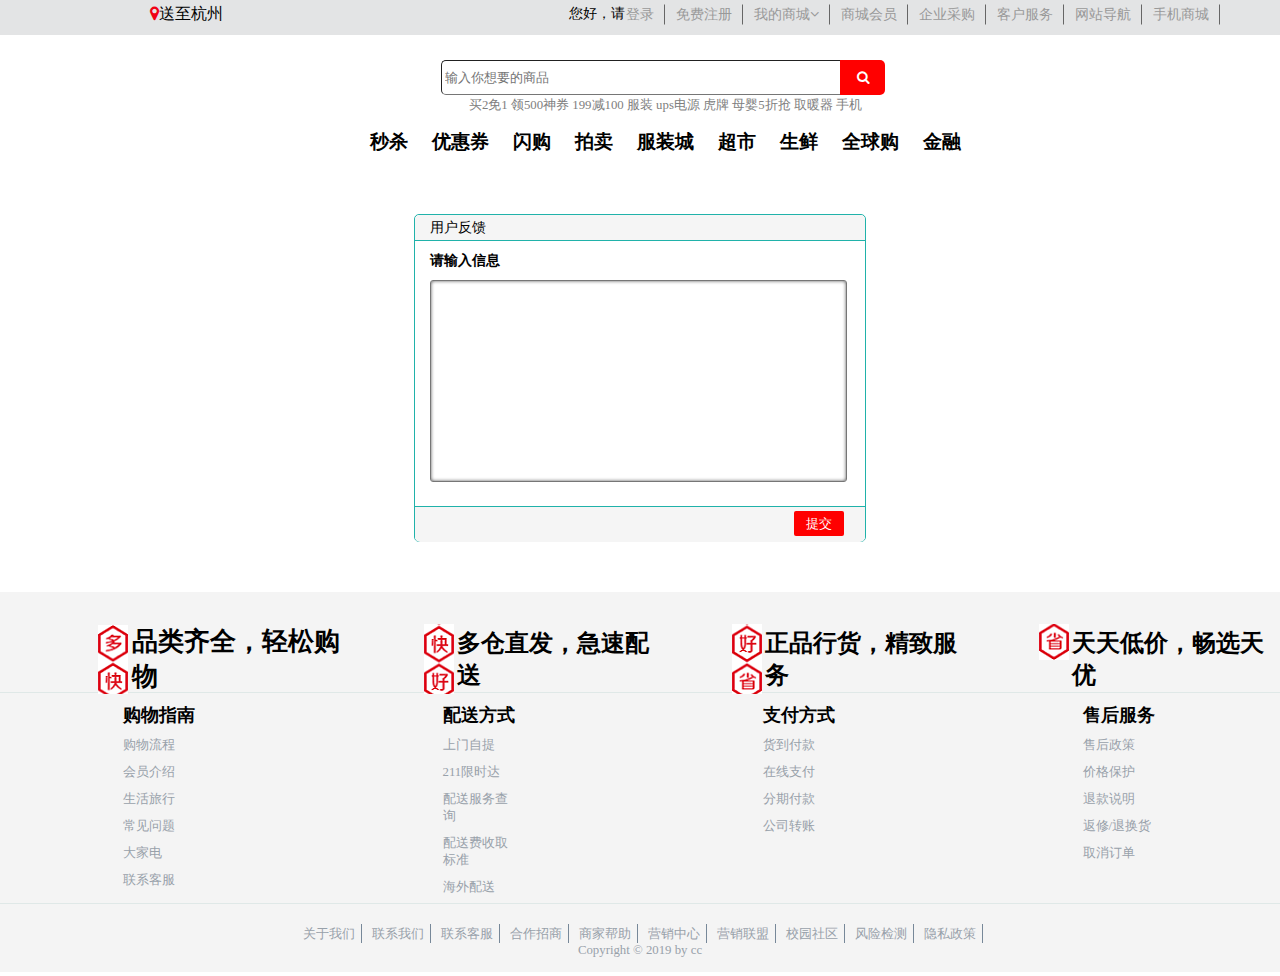
<file: myStore/feedback.html>
<!DOCTYPE html>
<html lang="en">

<head>
    <meta charset="UTF-8">
    <meta name="viewport" content="width=device-width, initial-scale=1.0">
    <title>客户反馈</title>
    <link rel="stylesheet" href="./css/feedback.css">
    <link rel="stylesheet" href="./css/font-awesome.min.css">
</head>

<body>
    <iframe MARGINWIDTH=0 MARGINHEIGHT=0 HSPACE=0 VSPACE=0 FRAMEBORDER=0 SCROLLING=no src="./head.html" width="100%"
            height="160px"></iframe>
    <article>
        <div>
            <p>用户反馈</p>
            <p>请输入信息</p>
            <form action="" method="">
                <textarea name="feedback" id="feedback" cols="30" rows="10">
                </textarea>
            </form>
            <p>
                <input type="button" value="提交">
            </p>
        </div>

    </article>
    <div class="footer">
        <iframe MARGINWIDTH=0 MARGINHEIGHT=0 HSPACE=0 VSPACE=0 FRAMEBORDER=0 SCROLLING=no src="./footer.html"
            width="100%" height="380px"></iframe>
    </div>
</body>

</html>
</file>
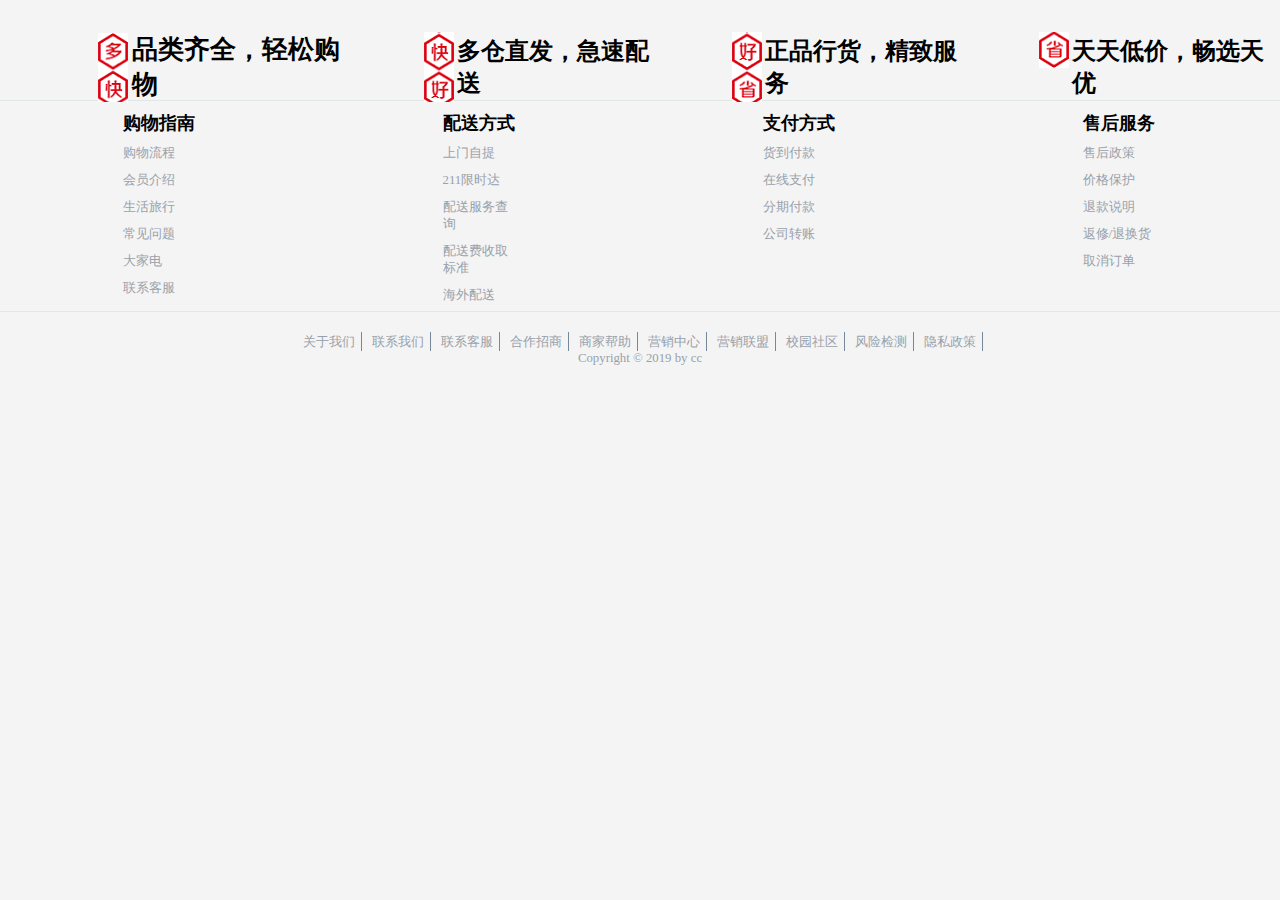
<file: myStore/footer.html>
<!DOCTYPE html>
<html lang="en">
<head>
    <meta charset="UTF-8">
    <meta name="viewport" content="width=device-width, initial-scale=1.0">
    <title>Document</title>
    <link rel="stylesheet" href="./css/footer.css">
</head>
<body>
    <div class="foot">
        <div class="main">
            <table>
                <tr>
                    <td class="more">品类齐全，轻松购物</td>
                    <td class="fast">多仓直发，急速配送</td>
                    <td class="better">正品行货，精致服务</td>
                    <td class="save">天天低价，畅选天优</td>
                </tr>
            </table>
        </div>
        <div class="footer">
            <dl>
                <dt class="bold">购物指南</dt>
                <dt>购物流程</dt>
                <dt>会员介绍</dt>
                <dt>生活旅行</dt>
                <dt>常见问题</dt>
                <dt>大家电</dt>
                <dt>联系客服</dt>
            </dl>
            <dl>
                <dt class="bold">配送方式</dt>
                <dt>上门自提</dt>
                <dt>211限时达</dt>
                <dt>配送服务查询</dt>
                <dt>配送费收取标准</dt>
                <dt>海外配送</dt>
            </dl>
            <dl>
                <dt class="bold">支付方式</dt>
                <dt>货到付款</dt>
                <dt>在线支付</dt>
                <dt>分期付款</dt>
                <dt>公司转账</dt>
            </dl>
            <dl>
                <dt class="bold">售后服务</dt>
                <dt>售后政策</dt>
                <dt>价格保护</dt>
                <dt>退款说明</dt>
                <dt>返修/退换货</dt>
                <dt>取消订单</dt>
            </dl>
        </div>
        <div class="copy">
            <ul>
                <li><a href="#">关于我们</a></li>
                <li><a href="./feedback.html" target="_blank">联系我们</a></li>
                <li><a href="./CustomerService.html" target="_blank">联系客服</a></li>
                <li><a href="#">合作招商</a></li>
                <li><a href="#">商家帮助</a></li>
                <li><a href="#">营销中心</a></li>
                <li><a href="#">营销联盟</a></li>
                <li><a href="#">校园社区</a></li>
                <li><a href="#">风险检测</a></li>
                <li><a href="#">隐私政策</a></li>
            </ul>
            <p>Copyright &copy; 2019 by cc</p>
        </div>
    </div>
</body>
</html>
</file>
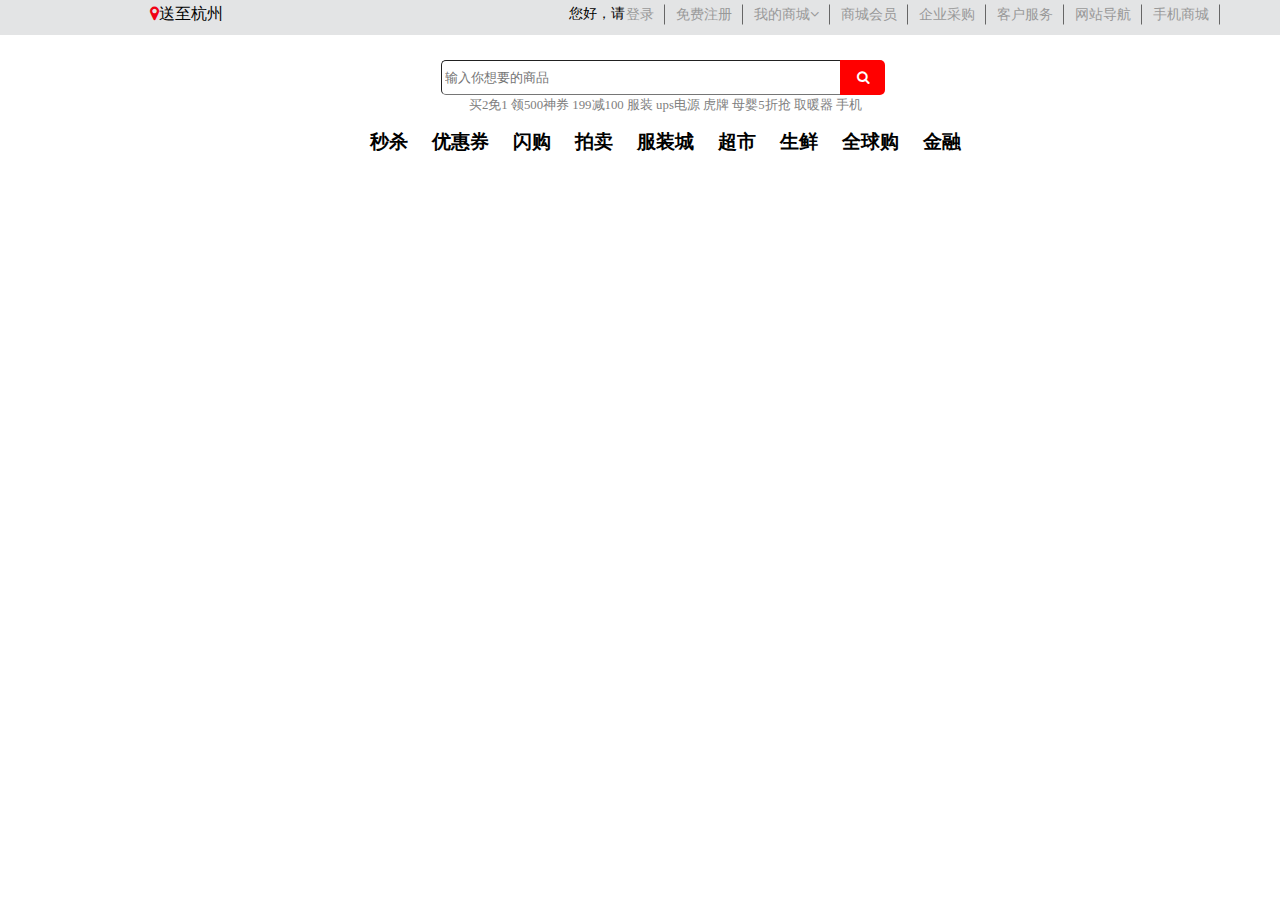
<file: myStore/head.html>
<!DOCTYPE html>
<html lang="en">

<head>
    <meta charset="UTF-8">
    <meta name="viewport" content="width=device-width, initial-scale=1.0">
    <title>Document</title>
    <link rel="stylesheet" href="./css/head.css">
    <link rel="stylesheet" href="./css/font-awesome.min.css">
</head>

<body>
    <div class="head">
        <div class="position">
            <i class="fa fa-map-marker"></i><span>送至杭州</span>
        </div>
        <div class="hd_nav">
            <ul>
                <span>您好，请</span>
                <li><a href="./login.html" target="_blank">登录</a></li>
                <li><a href="./register.html" target="_blank">免费注册</a></li>
                <li>我的商城<i class="fa fa-angle-down"></i>
                    <ul class="mine">
                        <li>我的订单</li>
                        <li>我的消息</li>
                        <li>待处理订单</li>
                        <li>我的关注</li>
                    </ul>
                </li>
                <li><a href="#">商城会员</a>
                    
                </li>
                <li><a href="#">企业采购</a></li>
                <li><a href="./CustomerService.html" target="_blank">客户服务</a></li>
                <li><a href="#">网站导航</a></li>
                <li><a href="#">手机商城</a></li>
            </ul>
        </div>
        <header>
            <input type="search" placeholder="输入你想要的商品">
            <a href="./searchResults.html" target="_blank"><button><i class="fa fa-search"></i></button></a>
            <br>
            <span>买2免1 领500神券 199减100 服装 ups电源 虎牌 母婴5折抢 取暖器 手机</span>
            <section>
                <a href="#">秒杀</a>
                <a href="#">优惠券</a>
                <a href="#">闪购</a>
                <a href="#">拍卖</a>
                <a href="#">服装城</a>
                <a href="#">超市</a>
                <a href="#">生鲜</a>
                <a href="#">全球购</a>
                <a href="#">金融</a>
            </section>
        </header>
    </div>
</body>

</html>
</file>
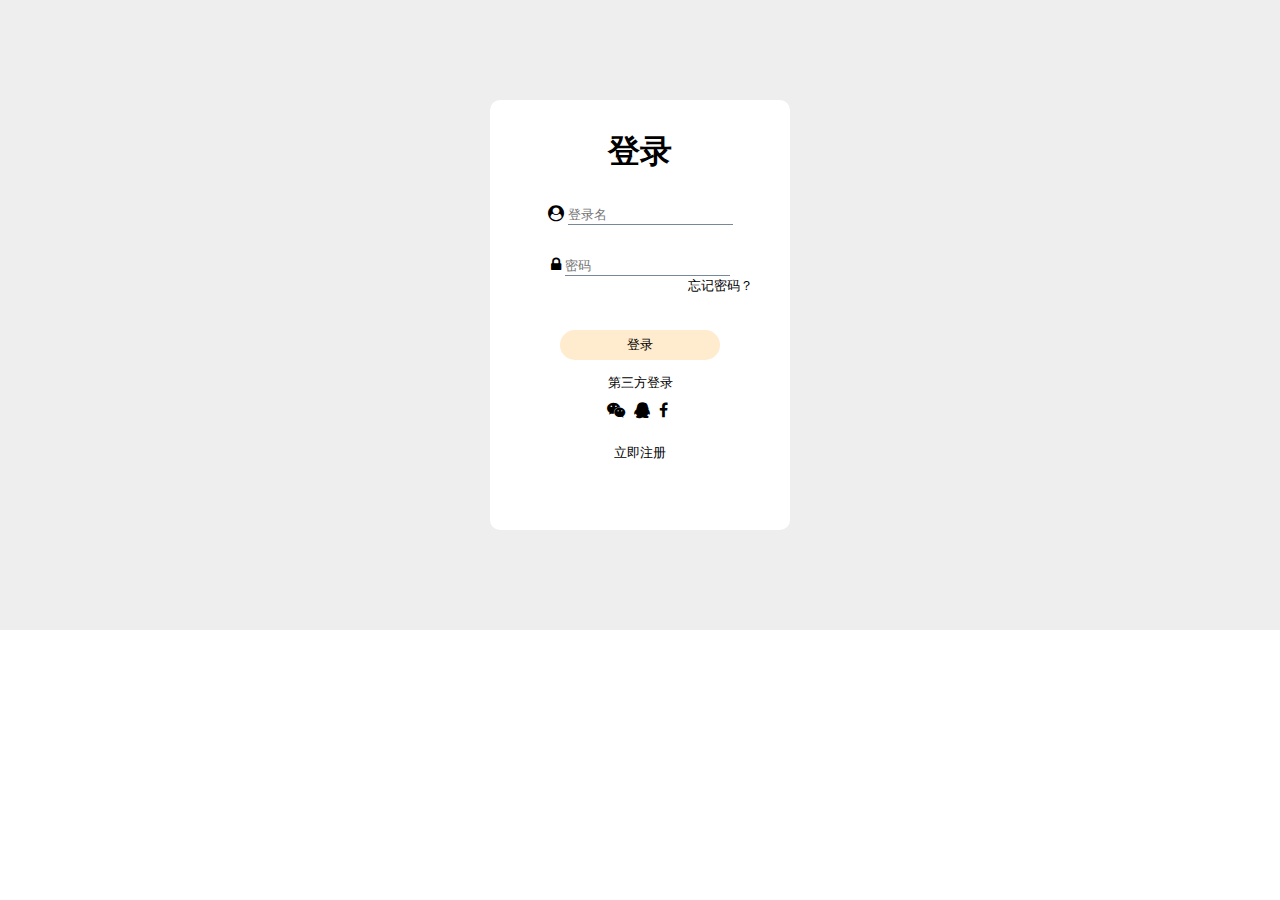
<file: myStore/login.html>
<!DOCTYPE html>
<html lang="en">

<head>
    <meta charset="UTF-8">
    <meta name="viewport" content="width=device-width, initial-scale=1.0">
    <title>登录</title>
    <link rel="stylesheet" href="./css/login.css">
    <link rel="stylesheet" href="./css/font-awesome.min.css">
</head>

<body>
    <article>
        <div id="right">
            <h1>登录</h1>
            <i class="fa fa-user-circle"></i>
            <input type="text" placeholder="登录名">
            <br>
            <i class="fa fa-lock"></i>
            <input type="password" placeholder="密码" id="psw">
            <br>
            <span>忘记密码？</span>
            <br>
            <a href="./index.html"><input type="button" value="登录"></a>
            <p>第三方登录</p>
            <span><i class="fa fa-weixin"></i></span>
            <span><i class="fa fa-qq"></i></span>
            <span><i class="fa fa-facebook"></i></span>
            <br>
            <a href="./register.html"><p>立即注册</p></a>
        </div>
    </article>
</body>

</html>
</file>
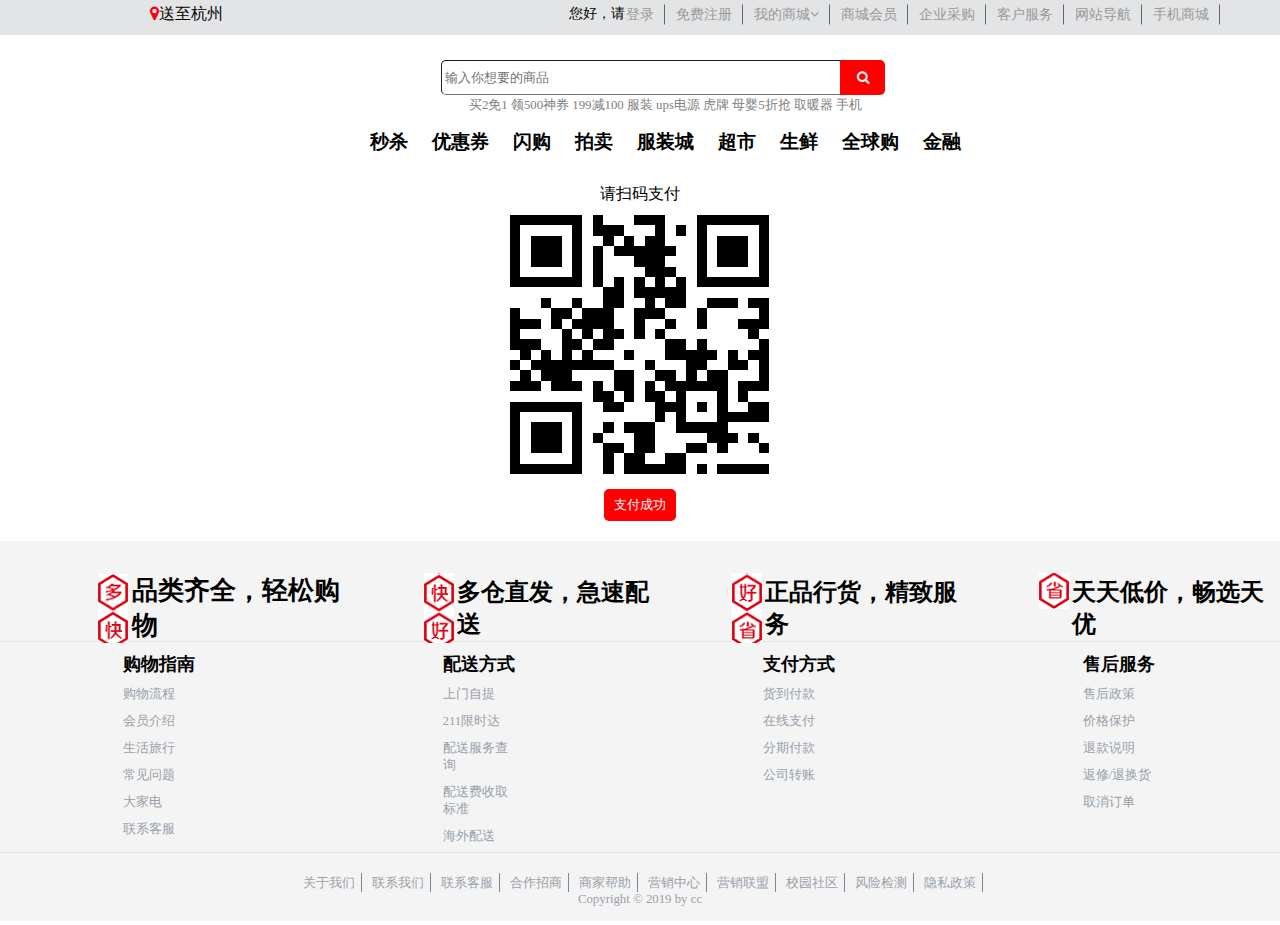
<file: myStore/onlinePay.html>
<!DOCTYPE html>
<html lang="en">
<head>
    <meta charset="UTF-8">
    <meta name="viewport" content="width=device-width, initial-scale=1.0">
    <title>在线支付</title>
    <link rel="stylesheet" href="./css/pay.css">
    <link rel="stylesheet" href="./css/font-awesome.min.css">
</head>
<body>
    <iframe MARGINWIDTH=0 MARGINHEIGHT=0 HSPACE=0 VSPACE=0 FRAMEBORDER=0 SCROLLING=no src="./head.html" width="100%"
            height="160px"></iframe>
    <article>
        <p>请扫码支付</p>
        <img src="./images/qr.png" alt="">
        <br>
        <a href="./success.html"><input type="buttom" value="支付成功"></a>
    </article>
    <div class="footer">
        <iframe MARGINWIDTH=0 MARGINHEIGHT=0 HSPACE=0 VSPACE=0 FRAMEBORDER=0 SCROLLING=no src="./footer.html" width="100%"  height="380px"></iframe>
    </div>
</body>
</html>
</file>
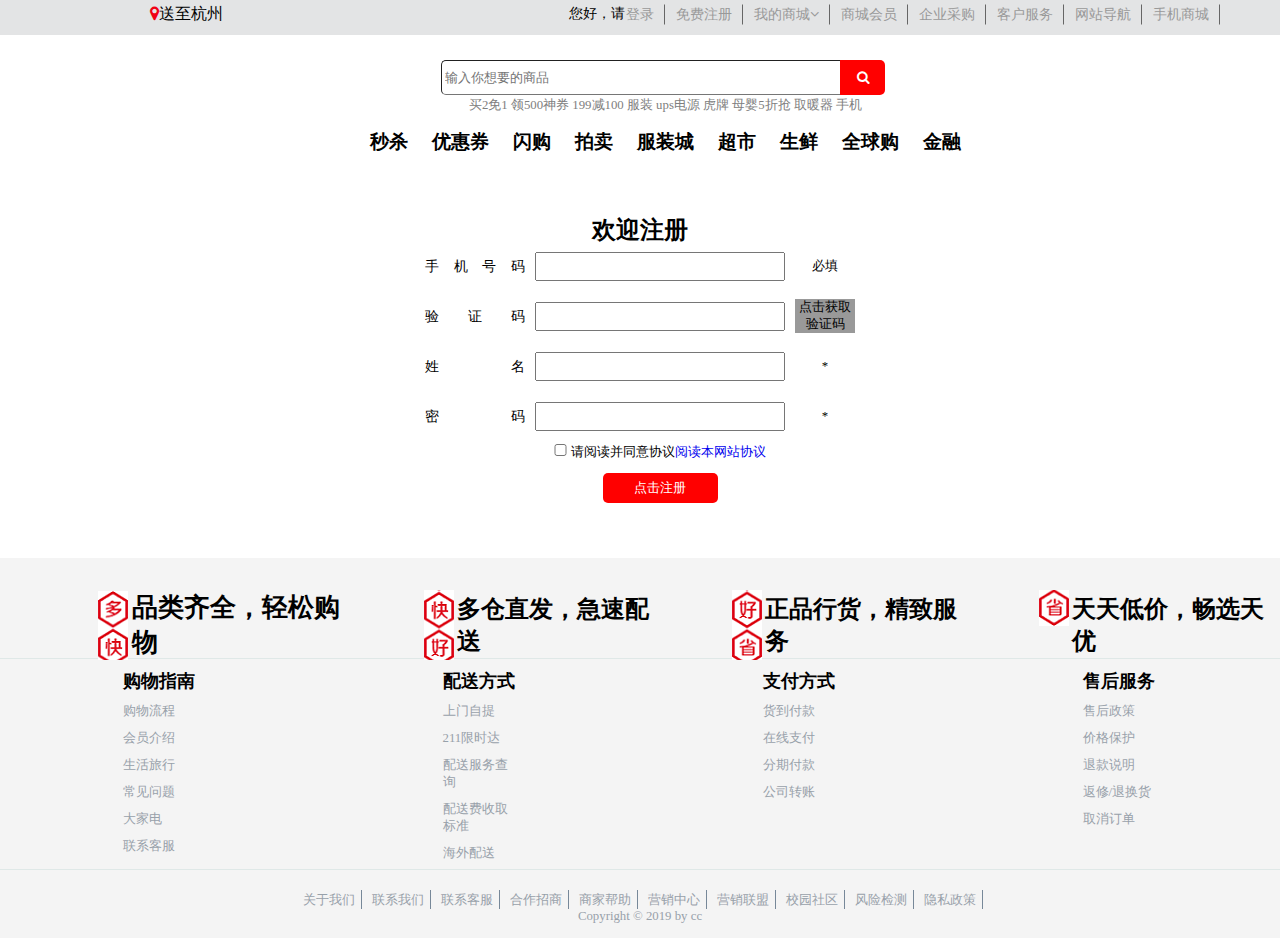
<file: myStore/register.html>
<!DOCTYPE html>
<html lang="en">

<head>
    <meta charset="UTF-8">
    <meta name="viewport" content="width=device-width, initial-scale=1.0">
    <title>注册</title>
    <link rel="stylesheet" href="./css/register.css">
    <link rel="stylesheet" href="./css/font-awesome.min.css">
</head>

<body>
    <iframe MARGINWIDTH=0 MARGINHEIGHT=0 HSPACE=0 VSPACE=0 FRAMEBORDER=0 SCROLLING=no src="./head.html" width="100%"
    height="160px"></iframe>
    <article>
        <h2>欢迎注册</h2>
        <form action="./index.html" method="" class="form">

            <label>手机号码</label><input type="number"><span>必填</span>

            <label>验证码</label><input type="text"><span>点击获取验证码</span>

            <label>姓名</label><input type="text"><span>*</span>

            <label>密码</label><input type="password"><span>*</span>
            <i></i>
            <span><input type="checkbox">
                <span>请阅读并同意协议<a href="#">阅读本网站协议</a></span>
            </span>
            <i></i>
            <i></i>
            <a href="./login.html"><input type="button" value="点击注册"></a>
        </form>
    </article>
    <div class="footer">
        <iframe MARGINWIDTH=0 MARGINHEIGHT=0 HSPACE=0 VSPACE=0 FRAMEBORDER=0 SCROLLING=no src="./footer.html"
            width="100%" height="380px"></iframe>
    </div>
</body>

</html>
</file>
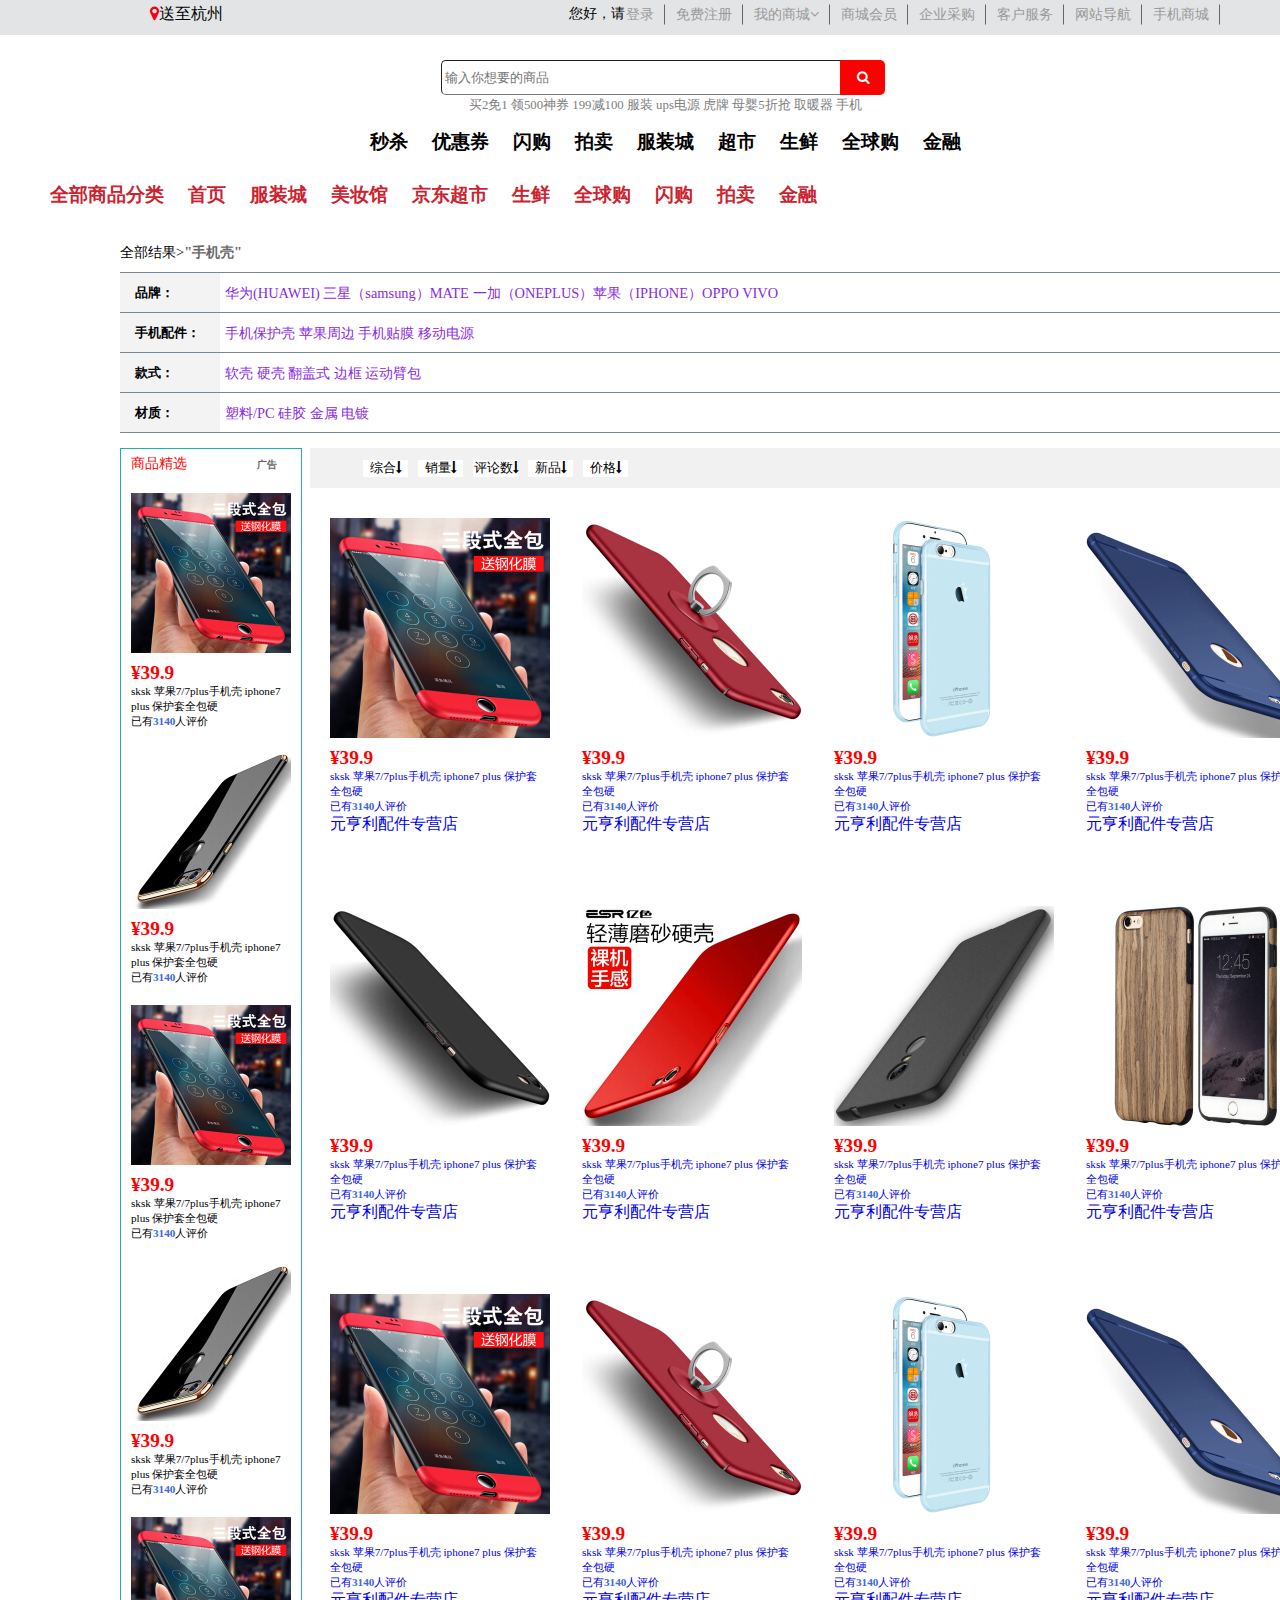
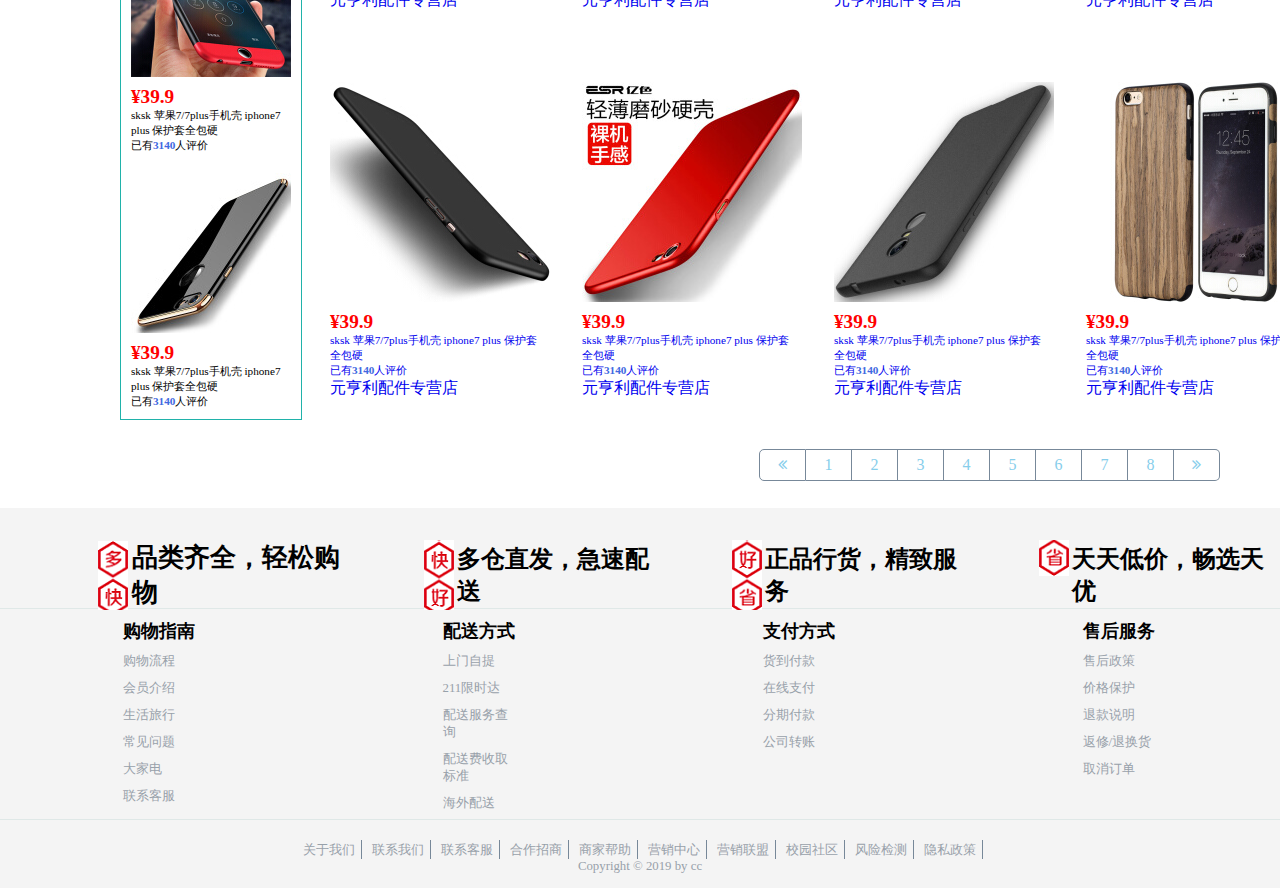
<file: myStore/searchResults.html>
<!DOCTYPE html>
<html lang="en">

<head>
    <meta charset="UTF-8">
    <meta name="viewport" content="width=device-width, initial-scale=1.0">
    <title>搜索结果</title>
    <link rel="stylesheet" href="./css/search.css">
    <link rel="stylesheet" href="./css/font-awesome.min.css">
</head>

<body>
    <iframe MARGINWIDTH=0 MARGINHEIGHT=0 HSPACE=0 VSPACE=0 FRAMEBORDER=0 SCROLLING=no src="./head.html" width="100%"
        height="160px"></iframe>
    <div id="ticle">
        <a href="#">全部商品分类</a>
        <a href="./index.html">首页</a>
        <a href="#">服装城</a>
        <a href="#">美妆馆</a>
        <a href="#">京东超市</a>
        <a href="#">生鲜</a>
        <a href="#">全球购</a>
        <a href="#">闪购</a>
        <a href="#">拍卖</a>
        <a href="#">金融</a>
    </div>
    <article>
        <p>全部结果&gt;<span>"手机壳"</span></p>
        <div class="screen">
            <h5>品牌：</h5>
            <h5>手机配件：</h5>
            <h5>款式：</h5>
            <h5>材质：</h5>
            <span>华为(HUAWEI) 三星（samsung）MATE 一加（ONEPLUS）苹果（IPHONE）OPPO VIVO</span>
            <span>手机保护壳 苹果周边 手机贴膜 移动电源</span>
            <span>软壳 硬壳 翻盖式 边框 运动臂包</span>
            <span>塑料/PC 硅胶 金属 电镀</span>
        </div>
        <aside class="ads">
            <p>商品精选<span>广告</span></p>
            <div class="aside_ads">
                <img src="./images/search/item-as-img-1.jpg" alt="">
                <p>&yen;39.9</p>
                <p>sksk 苹果7/7plus手机壳 iphone7 plus 保护套全包硬</p>
                <p>已有<span>3140</span>人评价</p>
            </div>
            <div class="aside_ads">
                <img src="./images/search/item-as-img-2.jpg" alt="">
                <p>&yen;39.9</p>
                <p>sksk 苹果7/7plus手机壳 iphone7 plus 保护套全包硬</p>
                <p>已有<span>3140</span>人评价</p>
            </div>
            <div class="aside_ads">
                <img src="./images/search/item-as-img-1.jpg" alt="">
                <p>&yen;39.9</p>
                <p>sksk 苹果7/7plus手机壳 iphone7 plus 保护套全包硬</p>
                <p>已有<span>3140</span>人评价</p>
            </div>
            <div class="aside_ads">
                <img src="./images/search/item-as-img-2.jpg" alt="">
                <p>&yen;39.9</p>
                <p>sksk 苹果7/7plus手机壳 iphone7 plus 保护套全包硬</p>
                <p>已有<span>3140</span>人评价</p>
            </div>
            <div class="aside_ads">
                <img src="./images/search/item-as-img-1.jpg" alt="">
                <p>&yen;39.9</p>
                <p>sksk 苹果7/7plus手机壳 iphone7 plus 保护套全包硬</p>
                <p>已有<span>3140</span>人评价</p>
            </div>
            <div class="aside_ads">
                <img src="./images/search/item-as-img-2.jpg" alt="">
                <p>&yen;39.9</p>
                <p>sksk 苹果7/7plus手机壳 iphone7 plus 保护套全包硬</p>
                <p>已有<span>3140</span>人评价</p>
            </div>
        </aside>
        <section class="sec_goods">
            <div class="sec_screen">
                <span>综合<i class="fa fa-long-arrow-down"></i></span>
                <span>销量<i class="fa fa-long-arrow-down"></i></span>
                <span>评论数<i class="fa fa-long-arrow-down"></i></span>
                <span>新品<i class="fa fa-long-arrow-down"></i></span>
                <span>价格<i class="fa fa-long-arrow-down"></i></span>
            </div>
            <div class="goods">
                <div class="goods_item">
                    <a href="./details.html">
                        <img src="./images/search/item-show-1.jpg" alt="">
                        <p>&yen;39.9</p>
                        <p>sksk 苹果7/7plus手机壳 iphone7 plus 保护套全包硬</p>
                        <p>已有<span>3140</span>人评价</p>
                        <span>元亨利配件专营店</span>
                    </a>
                </div>
                <div class="goods_item">
                    <a href="./details.html">
                        <img src="./images/search/item-show-2.jpg" alt="">
                        <p>&yen;39.9</p>
                        <p>sksk 苹果7/7plus手机壳 iphone7 plus 保护套全包硬</p>
                        <p>已有<span>3140</span>人评价</p>
                        <span>元亨利配件专营店</span>
                    </a>
                </div>
                <div class="goods_item">
                    <a href="./details.html">
                        <img src="./images/search/item-show-3.jpg" alt="">
                        <p>&yen;39.9</p>
                        <p>sksk 苹果7/7plus手机壳 iphone7 plus 保护套全包硬</p>
                        <p>已有<span>3140</span>人评价</p>
                        <span>元亨利配件专营店</span>
                    </a>
                </div>
                <div class="goods_item">
                    <a href="./details.html">
                        <img src="./images/search/item-show-4.jpg" alt="">
                        <p>&yen;39.9</p>
                        <p>sksk 苹果7/7plus手机壳 iphone7 plus 保护套全包硬</p>
                        <p>已有<span>3140</span>人评价</p>
                        <span>元亨利配件专营店</span>
                    </a>
                </div>
                <div class="goods_item">
                    <a href="./details.html">
                        <img src="./images/search/item-show-5.jpg" alt="">
                        <p>&yen;39.9</p>
                        <p>sksk 苹果7/7plus手机壳 iphone7 plus 保护套全包硬</p>
                        <p>已有<span>3140</span>人评价</p>
                        <span>元亨利配件专营店</span>
                    </a>
                </div>
                <div class="goods_item">
                    <a href="./details.html">
                        <img src="./images/search/item-show-6.jpg" alt="">
                        <p>&yen;39.9</p>
                        <p>sksk 苹果7/7plus手机壳 iphone7 plus 保护套全包硬</p>
                        <p>已有<span>3140</span>人评价</p>
                        <span>元亨利配件专营店</span>
                    </a>
                </div>
                <div class="goods_item">
                    <a href="./details.html">
                        <img src="./images/search/item-show-7.jpg" alt="">
                        <p>&yen;39.9</p>
                        <p>sksk 苹果7/7plus手机壳 iphone7 plus 保护套全包硬</p>
                        <p>已有<span>3140</span>人评价</p>
                        <span>元亨利配件专营店</span>
                    </a>
                </div>
                <div class="goods_item">
                    <a href="./details.html">
                        <img src="./images/search/item-show-8.jpg" alt="">
                        <p>&yen;39.9</p>
                        <p>sksk 苹果7/7plus手机壳 iphone7 plus 保护套全包硬</p>
                        <p>已有<span>3140</span>人评价</p>
                        <span>元亨利配件专营店</span>
                    </a>
                </div>
                <div class="goods_item">
                    <a href="./details.html">
                        <img src="./images/search/item-show-1.jpg" alt="">
                        <p>&yen;39.9</p>
                        <p>sksk 苹果7/7plus手机壳 iphone7 plus 保护套全包硬</p>
                        <p>已有<span>3140</span>人评价</p>
                        <span>元亨利配件专营店</span>
                    </a>
                </div>
                <div class="goods_item">
                    <a href="./details.html">
                        <img src="./images/search/item-show-2.jpg" alt="">
                        <p>&yen;39.9</p>
                        <p>sksk 苹果7/7plus手机壳 iphone7 plus 保护套全包硬</p>
                        <p>已有<span>3140</span>人评价</p>
                        <span>元亨利配件专营店</span>
                    </a>
                </div>
                <div class="goods_item">
                    <a href="./details.html">
                        <img src="./images/search/item-show-3.jpg" alt="">
                        <p>&yen;39.9</p>
                        <p>sksk 苹果7/7plus手机壳 iphone7 plus 保护套全包硬</p>
                        <p>已有<span>3140</span>人评价</p>
                        <span>元亨利配件专营店</span>
                    </a>
                </div>
                <div class="goods_item">
                    <a href="./details.html">
                        <img src="./images/search/item-show-4.jpg" alt="">
                        <p>&yen;39.9</p>
                        <p>sksk 苹果7/7plus手机壳 iphone7 plus 保护套全包硬</p>
                        <p>已有<span>3140</span>人评价</p>
                        <span>元亨利配件专营店</span>
                    </a>
                </div>
                <div class="goods_item">
                    <a href="./details.html">
                        <img src="./images/search/item-show-5.jpg" alt="">
                        <p>&yen;39.9</p>
                        <p>sksk 苹果7/7plus手机壳 iphone7 plus 保护套全包硬</p>
                        <p>已有<span>3140</span>人评价</p>
                        <span>元亨利配件专营店</span>
                    </a>
                </div>
                <div class="goods_item">
                    <a href="./details.html">
                        <img src="./images/search/item-show-6.jpg" alt="">
                        <p>&yen;39.9</p>
                        <p>sksk 苹果7/7plus手机壳 iphone7 plus 保护套全包硬</p>
                        <p>已有<span>3140</span>人评价</p>
                        <span>元亨利配件专营店</span>
                    </a>
                </div>
                <div class="goods_item">
                    <a href="./details.html">
                        <img src="./images/search/item-show-7.jpg" alt="">
                        <p>&yen;39.9</p>
                        <p>sksk 苹果7/7plus手机壳 iphone7 plus 保护套全包硬</p>
                        <p>已有<span>3140</span>人评价</p>
                        <span>元亨利配件专营店</span>
                    </a>
                </div>
                <div class="goods_item">
                    <a href="./details.html">
                        <img src="./images/search/item-show-8.jpg" alt="">
                        <p>&yen;39.9</p>
                        <p>sksk 苹果7/7plus手机壳 iphone7 plus 保护套全包硬</p>
                        <p>已有<span>3140</span>人评价</p>
                        <span>元亨利配件专营店</span>
                    </a>
                </div>
            </div>
            <ul class="page">
                <li><i class="fa fa-angle-double-right"></i></li>
                <li>8</li>
                <li>7</li>
                <li>6</li>
                <li>5</li>
                <li>4</li>
                <li>3</li>
                <li>2</li>
                <li>1</li>
                <li><i class="fa fa-angle-double-left"></i></i></li>
            </ul>
        </section>
    </article>
    <div class="footer">
        <iframe MARGINWIDTH=0 MARGINHEIGHT=0 HSPACE=0 VSPACE=0 FRAMEBORDER=0 SCROLLING=no src="./footer.html"
            width="100%" height="380px"></iframe>
    </div>
</body>

</html>
</file>
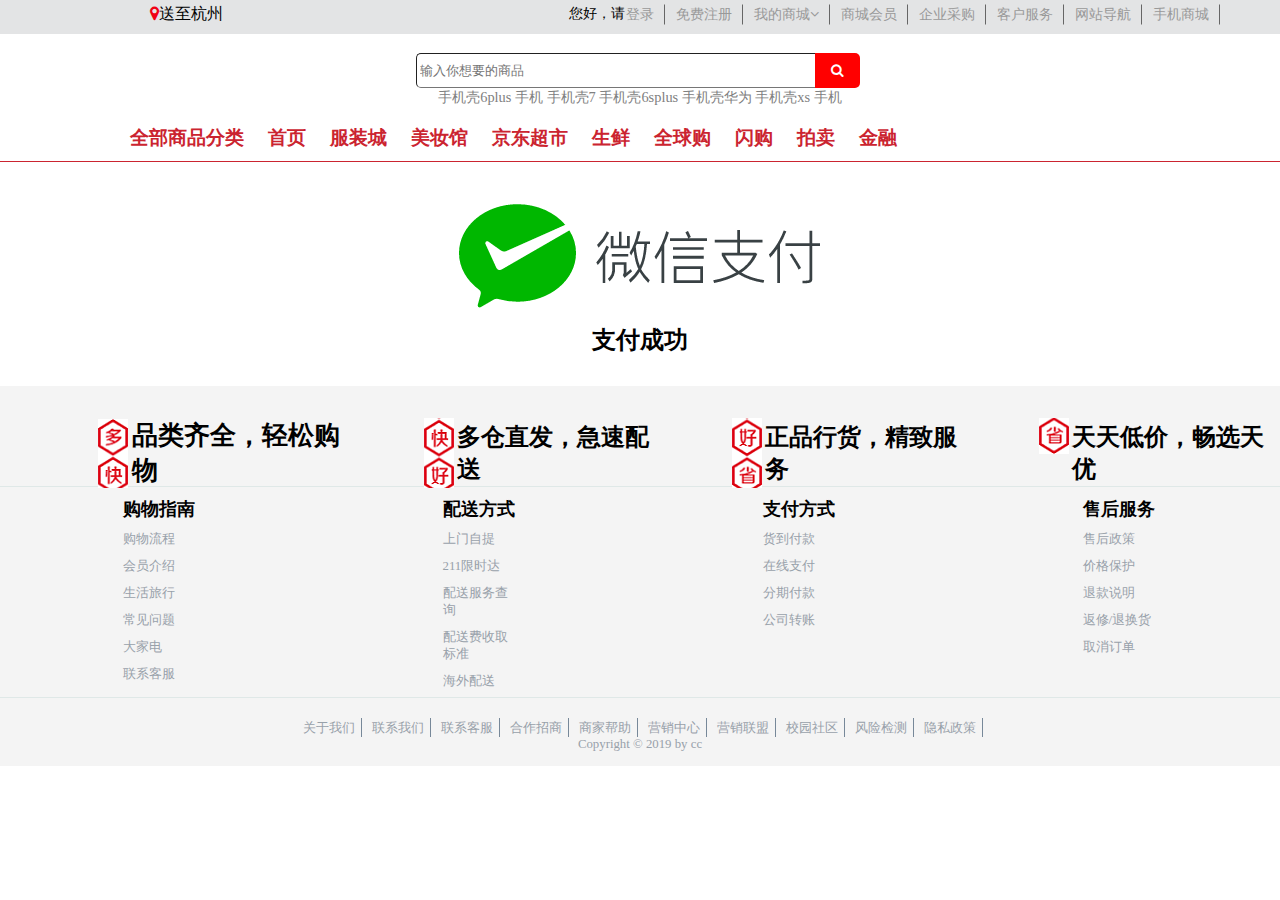
<file: myStore/success.html>
<!DOCTYPE html>
<html lang="en">
<head>
    <meta charset="UTF-8">
    <meta name="viewport" content="width=device-width, initial-scale=1.0">
    <title>支付成功</title>
    <link rel="stylesheet" href="./css/success.css">
    <link rel="stylesheet" href="./css/font-awesome.min.css">
</head>
<body>
    <div class="head">
        <iframe MARGINWIDTH=0 MARGINHEIGHT=0 HSPACE=0 VSPACE=0 FRAMEBORDER=0 SCROLLING=no src="./head.html" width="100%"  height="34px"></iframe>
    </div>
    <header>
        <input type="search" placeholder="输入你想要的商品">
        <a href="./searchResults.html"><button><i class="fa fa-search"></i></button></a>
        <br>
        <span>手机壳6plus 手机 手机壳7 手机壳6splus 手机壳华为 手机壳xs 手机</span>
        <section>
            <a href="#">全部商品分类</a>
            <a href="./index.html">首页</a>
            <a href="#">服装城</a>
            <a href="#">美妆馆</a>
            <a href="#">京东超市</a>
            <a href="#">生鲜</a>
            <a href="#">全球购</a>
            <a href="#">闪购</a>
            <a href="#">拍卖</a>
            <a href="#">金融</a>
        </section>
    </header>
    <article>
        <img src="./images/wechatpay.png" alt="">
        <h2>支付成功</h2>
    </article>
    <div class="footer">
        <iframe MARGINWIDTH=0 MARGINHEIGHT=0 HSPACE=0 VSPACE=0 FRAMEBORDER=0 SCROLLING=no src="./footer.html" width="100%"  height="380px"></iframe>
    </div>
</body>
</html>
</file>
<file: myStore/css/index.css>
*{
    margin: 0;
    padding: 0;
}
body{
    background-color: #F6F6F6;
}
a{
    text-decoration: none;
}

article.ads{
    position: relative;
    width: 978px;
    height: 545px;
    overflow: hidden;
    left: 346px;
}
aside{
   position: absolute;
   left: 124px;
    width: 200px;
    height: 544px;
    padding-left: 10px;
    background-color:#999; 
    z-index: 10;
}
aside ul{
    list-style-type: none;
}
aside ul li{ 
    /* position: relative; */
    width: 200px;
    margin: 10px 0;
}
aside li:hover{
    color: red;
    cursor: pointer;
}
aside>ul>li>ul{
    position: absolute;
    width: 400px;
    left: 180px;
    top: 0px;
    display: none;
    z-index: 10px;
    background-color:#999;
}
aside>ul>li>ul>li{
    color:#666;
    margin-left: 20px;
}
aside li:hover>ul{
   display: block;
}

.ads>section:nth-of-type(2){
    position: absolute;
    bottom: 0;
    margin-right: 6px;
}
article.ads>section:nth-of-type(3){
    position: absolute;
    bottom: 0;
    margin-left: 494px;
}
.ads section.big_pic{
    position: absolute;
    width: 2934px;
    animation: shuffer 9s ease-out infinite alternate;;
}
.ads section.big_pic img{
    float: left;
    width: 978px;
}
@keyframes shuffer{
    25%{
       margin-left: 0;
    }
    35%,60%{
        margin-left: -978px;
    }
    70%,100%{
        margin-left: -1956px;
    }
}
.ads section.small_pic img{
    width: 484px;
    height: 120px;
}
.snap{
    position: relative;
    width: 1200px;
    margin: auto;
    background-color: #fff;
}
.sec_kill{
    height: 60px;
    background-color: red;
}
.sec_kill>img:first-of-type{
    position: relative;
    top: 11px;
    left: 20px;
    animation: clock 0.2s infinite;
}
@keyframes clock{
    0%{
        transform: rotate(10deg);
    }
    25%{
        transform: rotate(0deg);
    }
    50%{
        transform: rotate(-10deg);
    }
    75%{
        transform: rotate(0deg);
    }
    100%{
        transform: rotate(10deg);
    }
}
section.sec_kill span{
    position: absolute;
    color: white;
}
section.sec_kill span:first-of-type{
    top: 15px;
    left: 65px;
    font-size: 1.3rem;
}
section.sec_kill span:nth-of-type(2){
    font-size: 0.7rem;
    top: 27px;
    left: 155px;  
}
section.sec_kill span:nth-of-type(3){
    right: 265px; 
    top: 15px;
}
section.sec_kill span:nth-of-type(4){
    top: 15px; 
    right: 20px;
}
section.sec_kill span:nth-of-type(5){
    width: 45px;
    text-align: center;
    top: 5px; 
    right: 218px;
    font-size: 2rem;
    background-color: #440106;
    border-radius: 5px;
}
section.sec_kill span:nth-of-type(6){
    top: 2px; 
    right: 208px;
    font-size: 2rem;
    color: #440106;
}
section.sec_kill span:nth-of-type(7){
    width: 45px;
    text-align: center;
    border-radius: 5px;
    top: 5px; 
    right: 159px;
    font-size: 2rem;
    background-color: #440106;
}
section.sec_kill span:nth-of-type(8){
    top: 2px; 
    right: 150px;
    font-size: 2rem;
    color: #440106;
}
section.sec_kill span:nth-of-type(9){
    width: 45px;
    text-align: center;
    border-radius: 5px;
    top: 5px; 
    right: 102px;
    font-size: 2rem;
    background-color: #440106;
}

.snap_goods{
    display: inline-block;
    width: 170px;
    margin: 14px 33px;
    box-shadow:0px 0px 10px -3px rgba(0,0,0,0.9);
}
.snap_goods img{
    margin: 10px 10px 0 10px;
}
.snap_goods img:hover{
    transform: translateY(-10px);
    transition: all .5s;
}
.snap_goods>p:first-of-type{
    font-size: 0.7rem;
    color: #666;
    text-align: center;
    border-top: 0.7px solid lightslategray;
}
.snap_goods del,p:last-of-type{
    display: inline-block;
    font-size: 0.8rem;
    margin: 15px 5px 10px 10px;
}
.snap_goods span{
    font-size: 1.2rem;
    font-weight: bold;
    color: red;
}
.digital{
    width: 1200px;
    margin: auto;
}
.digital .dig_titl{
    background-color: #4488A7;
    height: 50px;
}
.digital .dig_titl>h3{
    display: inline-block;
    line-height: 50px;
    margin-left: 15px;
    margin-right: 300px;
    color: white;
}
.digital .dig_titl span{
    display: inline-block;
    padding:5px;
    margin-left: 5px;
    background-color: #6DA6BE;
    color: white;
    border: 1px solid transparent;
}
.digital .dig_titl span:hover{
    border: 1px solid white;
    cursor: pointer;
}
.dig_goods_l{
    display: grid;
    grid-template-columns: repeat(6,200px);
    grid-template-rows: repeat(3,130px);
    margin-bottom: 15px;
}
.dig_goods_l>img:first-of-type{
    grid-row: 1/3;
    grid-column: 1/2;
    width: 195px;
    height: 260px;
}
.dig_goods_l>img:nth-of-type(2){
    grid-row: 1/3;
    grid-column: 4/5;
    width: 195px;
    height: 260px;
}
.dig_goods_l .right{
    text-align: right;
    height: 120px;
}
.dig_goods_l div{
    display: grid;
    grid-template-columns: 60px 140px;
    grid-template-rows: repeat(2,62px);
    background-color: white;
}
.dig_goods_l div:first-of-type{
    border-right: 1px solid #DFE8E7;
    border-bottom: 1px solid #DFE8E7;
}
.dig_goods_l div:nth-of-type(2){
    border-right: 1px solid #DFE8E7;
    border-bottom: 1px solid #DFE8E7;
}
.dig_goods_l div:nth-of-type(3){
    border-right: 1px solid #DFE8E7;
    border-bottom: 1px solid #DFE8E7;
}
.dig_goods_l div:nth-of-type(4){
    border-bottom: 1px solid #DFE8E7;
}
.dig_goods_l div:nth-of-type(5){
    border-right: 1px solid #DFE8E7;
}
.dig_goods_l div:nth-of-type(6){
    border-right: 1px solid #DFE8E7;
}
.dig_goods_l div:nth-of-type(7){
    border-right: 1px solid #DFE8E7;
}
.dig_goods_l div h5{
    align-self: center;
}
.dig_goods_l div span{
    font-size: 0.9rem;
    align-self: center;
    margin-left: 10px;
}
.dig_goods_l div img{
    grid-row: 1/3;
    grid-column: 2/3;
}
.dig_goods_l img:nth-of-type(n+3){
    width: 200px;
}
.dig_goods_l img:hover{
    transform: translateX(-4px);
    transition: all .5s;
}
#loveEat{
    height: 460px;
    background-color: #fff;
}
#eat{
    background-color: #ECB226;
}

.digital #eat span{
    display: inline-block;
    padding:5px;
    margin-left: 15px;
    background-color: #EEB955;
    color: white;
}
#loveEat .dig_goods_l img:nth-of-type(n+3){
    width: 200px;
}
</file>
<file: myStore/css/cart.css>
*{
    margin: 0;
    padding: 0;
}
a{
    text-decoration: none;
}
header{
    text-align: center;
    padding-top: 15px;
    border-bottom: 1px solid #CB2430;
}
header>[type="search"]{
    height: 35px;
    width: 400px;
    padding-left: 3px;
    outline: none;
    border-width: 1px;
    border-radius: 5px 0 0 5px;
}
header button{
    position: relative;
    left: -5px;
    width: 45px;
    height: 35px;
    background-color: red;
    border-width: 0;
    border-radius: 0 5px 5px 0;
}
header button i{
    color: white;
}
header  button:hover{   
    cursor: pointer;
    background-color: #880000;
}
header>span{
    font-size: 0.9rem;
    color: grey;
}
header section{
    text-align: left;
    margin: 0 20px 0 120px;
}
header section a{
    display: inline-block;
    font-size:1.2rem ;
    margin-top: 8px;
    padding: 10px 10px;
    color:#CB2430;
    font-weight: bold;
}
header section a:hover{
    color: white;
    background-color: #B1191A;
}
.success{
    padding: 10px 160px;
    height: 200px;
    background-color: #F5F5F5;
}
.success i,span{
    color: #71B247;
    font-size: 1.2rem;
}
.success img{
    display: inline-block;
    vertical-align: middle;
    width: 70px;
}
.success div{
    position: relative;
    display: inline-block;
    margin-top: 20px;
    width: 900px;
}
.success div span{
    display: inline-block;
    width: 450px;
    overflow: hidden;
    text-overflow: ellipsis;
    white-space: nowrap;
}
.success div span:first-of-type{
    position: absolute;
    top: 5px;
    left: 80px;
    font-size: 0.9rem;
    color: black;
}
.success div span:last-of-type{
    position: absolute;
    top: 45px;
    left: 80px;
    font-size: 0.7rem;
    color: #9C9C9C;
}
.settlement{
    position: relative;
}
.settlement>a>button{
    position: absolute;
    cursor: pointer;
    width: 110px;
    height: 40px;
    line-height: 40px;
    text-align: center;
    font-size:0.9rem;
    border: 1px solid transparent;
}
.settlement a button.details{
    right: 130px;
    background-color: #fff;
    color: red;
}
.settlement a button.pay{
    right: 10px;
    background-color: red;
    color: white;
}
.settlement a button i{
    margin-left: 8px;
    line-height: 40px;
    color: white;
}
.settlement a button:hover{
    border: 1px solid red;
}
.cart_ads p{
    margin: 20px 0 20px 160px;
    color: #666666;
    font-weight: bold;
}
.cart_ads .goods{
    display: grid;
    grid-template-columns: repeat(4,300px);
    grid-template-rows: repeat(2,150px);
    width: 1200px;
    margin: auto;
}
.cart_ads .goods div{
    display: grid;
    grid-template-rows: repeat(3,50px);
    grid-template-columns: 150px 150px;
}
.cart_ads .goods div img{
    grid-row: 1/4;
    width: 120px;
    height: 120px;
    justify-self: center;
    align-self: center;
}
.cart_ads .goods div span:first-of-type{
    font-size: 0.9rem;
    color: black;
}
.cart_ads .goods div span:nth-of-type(2){
    color: red;
}
.cart_ads .goods>div>button{
    cursor: pointer;
    width: 90px;
    height: 30px;
    background-color: #fff;
    border: 1px solid transparent;
    color: red;
}
.cart_ads .goods>div>button:hover{
    border: 1px solid red;
}
</file>
<file: myStore/css/customerServise.css>
*{
    margin: 0;
    padding: 0;
}
a{
    text-decoration: none;
}
header{
    text-align: center;
    padding-top: 15px;
    border-bottom: 1px solid #CB2430;
}
header>[type="search"]{
    height: 35px;
    width: 400px;
    padding-left: 3px;
    outline: none;
    border-width: 1px;
    border-radius: 5px 0 0 5px;
}
header button{
    position: relative;
    left: -5px;
    width: 45px;
    height: 35px;
    background-color: red;
    border-width: 0;
    border-radius: 0 5px 5px 0;
}
header button i{
    color: white;
}
header  button:hover{   
    cursor: pointer;
    background-color: #880000;
}
header>span{
    font-size: 0.9rem;
    color: grey;
}
header section{
    text-align: left;
    margin: 0 20px 0 120px;
}
header section a{
    display: inline-block;
    font-size:1.2rem ;
    margin-top: 8px;
    padding: 10px 10px;
    color:#CB2430;
    font-weight: bold;
}
header section a:hover{
    color: white;
    background-color: #B1191A;
}
article{
   display: grid;
   grid-template-columns: repeat(4,220px);
   grid-template-rows: repeat(3,75px);
   width: 900px;
   padding: 20px;
   margin: auto;
   justify-content: center;
}
article section{
    display: grid;
    grid-template-columns: 60px 160px;
    grid-template-rows: repeat(2,24px);
    border: 1px solid lightslategray;
    padding: 10px 20px 5px 10px;
    margin-bottom: 10px;
    margin-right: 10px;
}
article section:hover{
    cursor: pointer;
    border: 1px solid red;
    color: red;
}
article section i{
    grid-row: 1/3;
}
article section span:first-of-type{
    color: #9A9A9A;
    align-self: flex-end;
}
article section span:last-of-type{
    font-size: 0.9rem;
    align-self: flex-end;
}
.fa-weixin{
    color: #00B700;
}
.fa-qq{
    color: #4CAFE9;
}
.fa-weibo{
    color: #D52B2A;
}
.fa-facebook-square{
    color: #39569D;
}
</file>
<file: myStore/css/details.css>
*{
    margin: 0;
    padding: 0;
}
a{
    text-decoration: none;
    color: white;
}
a:hover{
    color: red;
}
ul li{
    list-style-type: none;
}
header{
    text-align: center;
    padding: 15px 0;
}
header>[type="search"]{
    height: 35px;
    width: 400px;
    padding-left: 3px;
    outline: none;
    border-width: 1px;
    border-radius: 5px 0 0 5px;
}
header button{
    position: relative;
    left: -5px;
    width: 45px;
    height: 35px;
    background-color: red;
    border-width: 0;
    border-radius: 0 5px 5px 0;
}
header button i{
    color: white;
}
header  button:hover{   
    cursor: pointer;
    background-color: #880000;
}
header>span{
    font-size: 0.9rem;
    color: grey;
}
.title{
    position: relative;
    height: 135px;
    background-color: #484848;
}
section  div.logo{
    position: relative;
    top: 32px;
    left: 235px;
    width: 250px;
}
section  div.logo img{
    width: 54px;
}
section  div.logo span{
    display: inline-block;
    text-transform: capitalize;
    color: white;
}
section>div.logo span:first-of-type{
    position: absolute;
    top: 5px;
    left: 65px;
}
section>div.logo span:nth-of-type(2){
    position: absolute;
    top: 40px;
    left: 65px;
}
section.title>div:nth-of-type(n+2){
    position: absolute;
    top: 32px;
    width: 160px;
}
section.title>div:nth-of-type(2){
    right: 100px;
}
section.title>div:nth-of-type(3){
    right: 253px;
}
section.title>div:nth-of-type(4){
    right: 405px;
}
.title_ads img{
    width: 75px;
    height: 75px;
    border-radius: 50%;
    vertical-align: middle;
}
.title_ads p{
    display: inline-block;
    color: white;
}
.nav{
    height: 30px;
    background-color: #333333;
    padding-left: 235px;
}
.nav ul li{
    float: left;
    margin-right: 20px;
    line-height: 30px;
    color: #E9E0E0;
}
.nav ul li:hover{
    color: red;
    cursor: pointer;
}
#url{
    background-color: #ECEBEB;
}
#url ul li{
    color: black;
}
article{
    position: relative;
    margin-left: 235px;
    margin-top: 20px;
}
.aside{
    display: inline-block;
    display: flex;
    flex-flow: row wrap;
    width: 350px;
    justify-content: space-between;
}
.aside img{
    box-shadow:0px 0px 6px -3px rgba(0,0,0,0.9);
}
.aside img:first-of-type{
    width: 350px;
}
.aside img:nth-of-type(n+2){
    width: 60px;
    margin-top: 10px;
}
.details{
    position: absolute;
    top: 0;
    right: 280px;
}
.details>p{
    color: #666;
    font-size: 1.2rem;
}
.details>p>span{
    display: inline-block;
    font-size: 16px;
    background-color: red;
    color: white;
    border-radius: 5px;
    width: 70px;
    text-align: center;
}
.details>span{
    color: red;
    margin:5px;
}
.price{
    position: relative;
    margin-top: 20px;
    width: 550px;
    background-color: #F3F3F3;
}
#justify{
    display: inline-block;
    width: 65px;
    text-align: justify;
    text-align-last: justify;
    color: #AFAFAF;
    margin: 10px 5px;
}
.price p span:nth-of-type(n+2){
    font-size: 1.3rem;
    color: red;
}
.price p.dashed span:nth-of-type(n+2){
    font-size: 0.8rem;
    border: 1px dashed;
    background-color: #FFDEDF;
    margin:3px;
}
.evaluate{
    position: absolute;
    top: 3px;
    right: 3px;
    width: 65px;
    text-align: center;
    border-left: 1px solid lightslategray;
}
.evaluate p{
    font-size: 0.9rem;
    color: #666;
}
.evaluate span{
    font-size: 0.9rem;
    color: blue;
}
.select_color{
    display: grid;
    grid-template-columns: 75px repeat(3,160px);
    grid-template-rows: repeat(3,55px);
    margin-top: 20px;
}
.select_color span{
    grid-row: 1/4;
    border: 1px solid transparent;
}
.select_color div:hover{
    cursor: pointer;
   border: 1px solid red;
}
.select_color div{
    background-color: #f7f7f7;
    padding: 3px;
    margin: 5px;
    border: 0.5px solid lightslategray;
}
.select_color div img{
    vertical-align: middle;
}
.select_color div span{
    font-size: 0.8rem;
}
.pre>span:nth-of-type(n+2){
    display: inline-block;
    font-size: 0.9rem;
    border: 1px solid lightslategray;
    margin: 15px 3px;
    padding: 4px;
    background-color: #F7F7F7;
}
.pre span:hover{
    cursor: pointer;
   border: 1px solid red;
}
.fq>span:nth-of-type(n+2){
    display: inline-block;
    font-size: 0.9rem;
    border: 1px solid lightslategray;
    margin: 15px 3px;
    padding: 4px;
    background-color: #F7F7F7;
  
}
.fq{
    border-bottom: 0.6px solid lightslategrey;
}
.fq span:hover{
    cursor: pointer;
   border: 1px solid red;
}
.cart{
    margin-top: 20px;
    text-align: center;
}
.cart a button{
    width: 85px;
    height: 35px;
    background-color: #D9534F;
    color: white;
    border-radius: 5px;
    border-width: 0;
}
.cart a button:hover{
    cursor: pointer;
    
}
.goods_detail{
    margin-top: 45px;
}
article .sell{
    float: left;
    width: 200px;
    margin-right: 15px;
}
article .sell p{
    text-align: center;
    color: white;
    background-color: #E4393C;
    height:30px;
    line-height: 30px;
}
article .sell div img{
    margin:10px 20px
}
article .sell>div>span:first-of-type{
    display: inline-block;
    font-size: 0.9rem;
    text-align: center;
    width: 15px;
    color: white;
    background-color: red;
    border-radius: 50%;
}
article .sell>div>span:nth-of-type(2){
    font-size: 0.9rem;
    color: #999;
    margin-left: 5px;
}
article .sell>div>span:last-of-type{
    color: red;
    margin-left: 20px;
}
.content{
    display: inline-block;
    width: 790px;
}
.content p{
    height: 30px;
    background-color: #F7F7F7;
    border-bottom: 1px solid sienna;
}
.content p>span{
    color: red;
    height: 30px;
    line-height: 30px;
    padding:4px 20px;
}
.content p>span:hover{
    cursor: pointer;
    background-color: red;
    color: white;
}
</file>
<file: myStore/css/feedback.css>
*{
    margin: 0;
    padding: 0;
}
a{
    text-decoration: none;
}
header{
    text-align: center;
    padding-top: 15px;
    border-bottom: 1px solid #CB2430;
}
header>[type="search"]{
    height: 35px;
    width: 400px;
    padding-left: 3px;
    outline: none;
    border-width: 1px;
    border-radius: 5px 0 0 5px;
}
header button{
    position: relative;
    left: -5px;
    width: 45px;
    height: 35px;
    background-color: red;
    border-width: 0;
    border-radius: 0 5px 5px 0;
}
header button i{
    color: white;
}
header  button:hover{   
    cursor: pointer;
    background-color: #880000;
}
header>span{
    font-size: 0.9rem;
    color: grey;
}
header section{
    text-align: left;
    margin: 0 20px 0 120px;
}
header section a{
    display: inline-block;
    font-size:1.2rem ;
    margin-top: 8px;
    padding: 10px 10px;
    color:#CB2430;
    font-weight: bold;
}
header section a:hover{
    color: white;
    background-color: #B1191A;
}
article{
    margin: 50px;
}
article>div{
    position: relative;
    margin: auto;
    width: 450px;
    height: 326px;
    border: 0.7px solid lightseagreen;
    border-radius: 5px;
}
article>div p:first-of-type{
    height: 25px;
    line-height: 25px;
    padding-left: 15px;
    margin-bottom: 10px;
    font-size: 0.9rem;
    background-color: #F5F5F5;
    border-radius: 5px 5px 0 0;
    border-bottom: 0.7px solid lightseagreen;
}
article>div p:nth-of-type(2){
    font-size: 0.9rem;
    padding-left: 15px;
    font-weight: bold;
}
textarea{
    display: inline-block;
    width: 415px;
    height: 200px;
    margin: 10px 0 20px 15px;
    border-radius: 3px;
    border-width: 0.6px;
    outline: none;
    resize: none;
    box-shadow: 0 0 4.3px -1px black inset;
}
article div [type="button"]{
    position: absolute;
    bottom: 5px;
    right: 21px;
    width: 50px;
    height: 25px;
    background-color: red;
    color: white;
    border-radius:2px;
    border-width: 0;
}
article>div p:last-of-type{
    height: 35px;
    background-color: #F5F5F5;
    border-top: 0.7px solid lightseagreen;;
    border-radius: 0 0 5px 5px;
}
</file>
<file: myStore/css/footer.css>
*{
    margin: 0;
    padding: 0;
}
body{
    background-color: #F4F4F4;
}
.main{
    height: 100px;
    border-bottom: 1px solid #DFE8E7;
}
.main table{
    padding-top: 30px;
}
.main table tbody tr td{
    background-image: url("../images/logo.png");
    background-repeat: no-repeat;
    height: 39px;
}
.more{
    font-size: 1.6em;
    font-weight: bold;
    text-align: left;
    /* background-repeat: no-repeat;
    list-style-position: inside; */
    background-position:96px 1px;
    padding-left: 130px;
}

.fast{
    font-size: 1.5em;
    font-weight: bold;
    text-align: left;
    /* background-repeat: no-repeat;
    list-style-position: inside; */
    background-position:67px -36px;
    padding-left: 100px;
}

.better{
    font-size: 1.5em;
    font-weight: bold;
    text-align: left;
    /* background-repeat: no-repeat;
    list-style-position: inside; */
    background-position:67px -74px;
    padding-left: 100px;
}

.save{
    font-size: 1.5em;
    font-weight: bold;
    text-align: left;
    /* background-repeat: no-repeat;
    list-style-position: inside; */
    background-position:67px -114px;
    padding-left: 100px;
}
.footer>dl>dt.bold{
    font-weight: bold;
    font-size: 1.1em;
    color: black;
}
.footer>dl dt{
    margin-top: 10px;
}
.footer>dl dt:hover{
    color: red;
    cursor: pointer;
}
.footer{
    display: grid;
    grid-template-columns: repeat(4,75px);
    grid-template-rows: 210px;
    justify-content: space-around;
    border-bottom: 1px solid #DFE8E7;
}
dt,a,p{
    color: #98A1AA;
    font-size: 0.8em;
}
a{
    text-decoration: none;
}
a:hover{
    color: brown;
    text-decoration: underline;
}
.copy{
    padding-top: 20px;
    text-align: center;
}
.foot .copy ul li{
    list-style-type: none;
    display: inline-block;
    padding: 0 6px;
    border-right: 1px solid lightslategray;
}
</file>
<file: myStore/css/head.css>
*{
    margin: 0;
    padding: 0;
}
.fa-map-marker{
    color: #F10215;
}
.head{
    position: relative;
    display: flex;
    height: 35px;
    justify-content: space-between;
    background-color: #E3E4E5;
    padding:0 50px;
}
a{
    text-decoration: none;
    color: #999;
}
a:hover{
    color: red;
}
.position{
    margin: 4px 0 0 100px;
}
ul span{
    float: left;
    color: black;
    font-size: 0.9em;
}
.hd_nav{
    margin-top:4px;
}
ul li{
    list-style: none;
    font-size: 0.9em;
    color: #999;
}
.hd_nav>ul>li{
    float: left;
    margin-right: 10px;
    padding-right: 10px;
    border: 1px solid transparent;
    border-right: 1px solid#666;
}
.hd_nav>ul>li:hover{
    color: red;
    cursor: pointer;
}
.hd_nav li>ul li:hover{
    color: red;
}
.mine{
    display: none;
    position: absolute;
    z-index: 10;
    top: 25px;
}
.hd_nav>ul>li:hover>.mine{
    display: block;
}
header{
    position: absolute;
    top: 45px;
    left: 360px;
    text-align: center;
    padding-top: 15px;
}
header>[type="search"]{
    height: 35px;
    width: 400px;
    padding-left: 3px;
    outline: none;
    border-width: 1px;
    border-radius: 5px 0 0 5px;
}
header button{
    position: relative;
    left: -5px;
    width: 45px;
    height: 35px;
    background-color: red;
    border-width: 0;
    border-radius: 0 5px 5px 0;
}
header button i{
    color: white;
}
header  button:hover{   
    cursor: pointer;
    background-color: #880000;
}
header span{
    font-size: 0.8rem;
    color: grey;
}
header section a{
    display: inline-block;
    font-size:1.2rem ;
    margin: 15px 10px;
    color: black;
    font-weight: bold;
}
header section a:hover{
    color: red;
    text-decoration: underline;
}
</file>
<file: myStore/css/login.css>
*{
    margin: 0;
    padding: 0;
}
article{
    background-color: #EEEEEE;
    padding:100px;
    height: 100%;
}
#right{
    margin: auto;
    text-align: center;
    background-color:white;
    width: 300px;
    height: 400px;
    border-radius: 10px;
    padding-top: 30px;
    text-align: center;
}
#right [type="text"],[type="password"]{
    border: none;
    background: none;
    margin-top: 30px;
    height: 20px;
    border-bottom:1px solid lightslategray;
    font-size: 0.8em;
    font-family: ‘宋体'，'黑体', 'Arial’;
    outline: none;
}
[type="button"]{
    border: none;
    width: 160px;
    height: 30px;
    margin-top: 35px;
    border-radius: 30px;
    background-color: blanchedalmond;
    outline: none;
}
[type="button"]:hover{
    cursor: pointer;
    color: rgb(187, 184, 201);
    background-color: orangered;
}
span:first-of-type{
    position: relative;
    left: 80px;
    font-size: 0.8rem;
}
p{
    margin-top: 15px;
    font-size: 0.8rem;
}
span:nth-of-type(n+2){
    display: inline-block;
    margin:10px 5px 10px 0;
}
span:nth-of-type(n+2):hover{
    cursor: pointer;
    color: orangered;
}
a{
    text-decoration: none;
    color: black;
}
a:hover{
    color: chocolate;
    text-decoration: underline;
}
</file>
<file: myStore/css/pay.css>
*{
    margin: 0;
    padding: 0;
}
a{
    text-decoration: none;
}
header{
    text-align: center;
    padding-top: 15px;
    border-bottom: 1px solid #CB2430;
}
header>[type="search"]{
    height: 35px;
    width: 400px;
    padding-left: 3px;
    outline: none;
    border-width: 1px;
    border-radius: 5px 0 0 5px;
}
header button{
    position: relative;
    left: -5px;
    width: 45px;
    height: 35px;
    background-color: red;
    border-width: 0;
    border-radius: 0 5px 5px 0;
}
header button i{
    color: white;
}
header  button:hover{   
    cursor: pointer;
    background-color: #880000;
}
header>span{
    font-size: 0.9rem;
    color: grey;
}
header section{
    text-align: left;
    margin: 0 20px 0 120px;
}
header section a{
    display: inline-block;
    font-size:1.2rem ;
    margin-top: 8px;
    padding: 10px 10px;
    color:#CB2430;
    font-weight: bold;
}
header section a:hover{
    color: white;
    background-color: #B1191A;
}
article{
    text-align: center;
    padding: 20px;
}
[type=buttom]{
    cursor: pointer;
    width: 70px;
    height: 30px;
    text-align: center;
    line-height: 30px;
    background-color: red;
    color: white;
    border: 1px solid transparent;
    border-radius: 5px;
}
</file>
<file: myStore/css/register.css>
*{
    margin: 0;
    padding: 0;
}
a{
    text-decoration: none;
}
header{
    text-align: center;
    padding-top: 15px;
    border-bottom: 1px solid #CB2430;
}
header>[type="search"]{
    height: 35px;
    width: 400px;
    padding-left: 3px;
    outline: none;
    border-width: 1px;
    border-radius: 5px 0 0 5px;
}
header button{
    position: relative;
    left: -5px;
    width: 45px;
    height: 35px;
    background-color: red;
    border-width: 0;
    border-radius: 0 5px 5px 0;
}
header button i{
    color: white;
}
header  button:hover{   
    cursor: pointer;
    background-color: #880000;
}
header>span{
    font-size: 0.9rem;
    color: grey;
}
header section{
    text-align: left;
    margin: 0 20px 0 120px;
}
header section a{
    display: inline-block;
    font-size:1.2rem ;
    margin-top: 8px;
    padding: 10px 10px;
    color:#CB2430;
    font-weight: bold;
}
header section a:hover{
    color: white;
    background-color: #B1191A;
}
article{
    text-align: center;
    padding: 50px;
}
.form{
    display: grid;
    grid-template-columns: 100px 250px 60px;
    grid-template-rows: repeat(4,40px) 12px 40px;
    justify-content: center;
    grid-gap: 10px;
    align-items: center;
}
.form span{
    font-size: 0.8rem;
}
.form span:nth-of-type(2){
    background-color: #999;
}
.form label{
    text-align-last: justify;
    font-size: 0.9rem;
}
.form input{
    height: 25px;
}
.form [type="checkbox"]{
    display: inline-block;
    height: 12px;
}
.form [type="button"]:last-of-type{
    cursor: pointer;
    width: 115px;
    height: 30px;
    border-radius: 5px;
    border-width: 0;
    background-color: red;
    color: white;
}
</file>
<file: myStore/css/search.css>
*{
    margin: 0;
    padding: 0;
}
a{
    text-decoration: none;
}
#ticle{
    text-align: left;
    margin: 0 20px 0 120px;
}
#ticle a{
    display: inline-block;
    font-size:1.2rem ;
    margin-top: 8px;
    padding: 10px 10px;
    color:#CB2430;
    font-weight: bold;
}
#ticle a:hover{
    color: white;
    background-color: #B1191A;
}
#ticle{
    width: 1200px;
    margin: auto;
    padding-bottom: 20px;
}
article{
    margin-left: 100px;
    width: 1200px;
    margin-left: 120px;
}
article p:first-of-type{
    font-size: 0.9rem;
    margin-top: 5px;
}
article p span:first-of-type{
    color: #696969;
    font-size: 0.9rem;
    font-weight: bold;
}
.screen{
    display: grid;
    grid-template-columns: 100px 1100px;
    grid-template-rows: repeat(4,40px);
    grid-auto-flow: column;
    border-top: 1px solid lightslategray;
    margin-top: 10px;

}
.screen h5,.screen span{
    border-bottom: 0.5px solid lightslategray;
    line-height: 40px;
}
.screen span{
    font-size: 0.9rem;
    padding-left: 5px;
    color: blueviolet;
}
.screen h5{
    padding-left: 15px;
    background-color: #F3F3F3;
}
article aside.ads{
    float: left;
    width: 160px;
    padding: 0 10px 10px;
    margin: 15px 0;
    border: 0.7px solid lightseagreen;
}
article aside.ads div.aside_ads{
    margin-top: 20px;
}
article aside.ads p:first-of-type{
    color: red;
}
article aside.ads>p>span:first-of-type{
    font-size: 0.6rem;
    margin-left: 70px;
}
article aside.ads div.aside_ads p:first-of-type{
    color: red;
    font-weight: bold;
    font-size: 1.2rem;
}
article aside.ads div.aside_ads p:nth-of-type(n+2){
    font-size: 0.7rem;
}
article aside.ads div.aside_ads p span{
    font-size: 0.7rem;
    color: royalblue;
}
section.sec_goods{
    float: right;
    margin-top: 15px;
    padding-bottom: 20px;
    width: 1010px;
    height: 1640px;
}
section.sec_goods div.sec_screen{
    height: 40px;
    background-color: #F1F1F1;
    padding-left: 50px;
}
section.sec_goods div.sec_screen span{
    display: inline-block;
    font-size: 0.8rem;
    width: 45px;
    margin:12px 3px;
    text-align: center;
    background-color: #fff;
}
section.sec_goods div.sec_screen span:hover{
    color: white;
    background-color: red;
    cursor: pointer;
}
article section.sec_goods div.goods{
    display: grid;
    grid-template-columns: repeat(4,252px);
    grid-template-rows: repeat(4,388px);
    width: 1010px;
    height: 1541px;
}
article section.sec_goods div.goods .goods_item{
    padding: 30px 20px;
}
article section.sec_goods div.goods .goods_item p:first-of-type{
    color: red;
    font-weight: bold;
    font-size: 1.2rem;
}
article section.sec_goods div.goods .goods_item p:nth-of-type(n+2){
    font-size: 0.7rem;
}
article section.sec_goods div.goods .goods_item p span{
    font-size: 0.7rem;
    color: royalblue;
}
article section.sec_goods div.goods .goods_item>span:last-of-type{
    font-size: 0.7rem;
    color: red;
}
article section.sec_goods div.goods .goods_item:hover{
    cursor: pointer;
    border: 0.8px solid lightslategray;
    box-shadow:0px 0px 10px -3px rgba(0,0,0,0.9);
}
.page{
    clear: both;
    position: relative;
    top:20px;
    right: 100px;
    border-radius:5px ;
}
.page li{
    list-style-type: none;
    color: skyblue;
    float: right;
    width: 45px;
    height: 30px;
    line-height: 30px;
    text-align: center;
    border-top: 1px solid lightslategrey;
    border-right: 1px solid lightslategrey;
    border-bottom: 1px solid lightslategrey;
}
.page li:hover{
    cursor: pointer;
    color: white;
    background-color: skyblue;
}
.page li:first-of-type{
    border-radius: 0 5px 5px 0;
}
.page li:last-of-type{
    border-radius: 5px 0 0 5px;
    border-left:1px solid lightslategrey;
}
</file>
<file: myStore/css/success.css>
*{
    margin: 0;
    padding: 0;
}
a{
    text-decoration: none;
}
header{
    text-align: center;
    padding-top: 15px;
    border-bottom: 1px solid #CB2430;
}
header>[type="search"]{
    height: 35px;
    width: 400px;
    padding-left: 3px;
    outline: none;
    border-width: 1px;
    border-radius: 5px 0 0 5px;
}
header button{
    position: relative;
    left: -5px;
    width: 45px;
    height: 35px;
    background-color: red;
    border-width: 0;
    border-radius: 0 5px 5px 0;
}
header button i{
    color: white;
}
header  button:hover{   
    cursor: pointer;
    background-color: #880000;
}
header>span{
    font-size: 0.9rem;
    color: grey;
}
header section{
    text-align: left;
    margin: 0 20px 0 120px;
}
header section a{
    display: inline-block;
    font-size:1.2rem ;
    margin-top: 8px;
    padding: 10px 10px;
    color:#CB2430;
    font-weight: bold;
}
header section a:hover{
    color: white;
    background-color: #B1191A;
}
article{
    text-align: center;
    margin: 30px;
}
</file>
